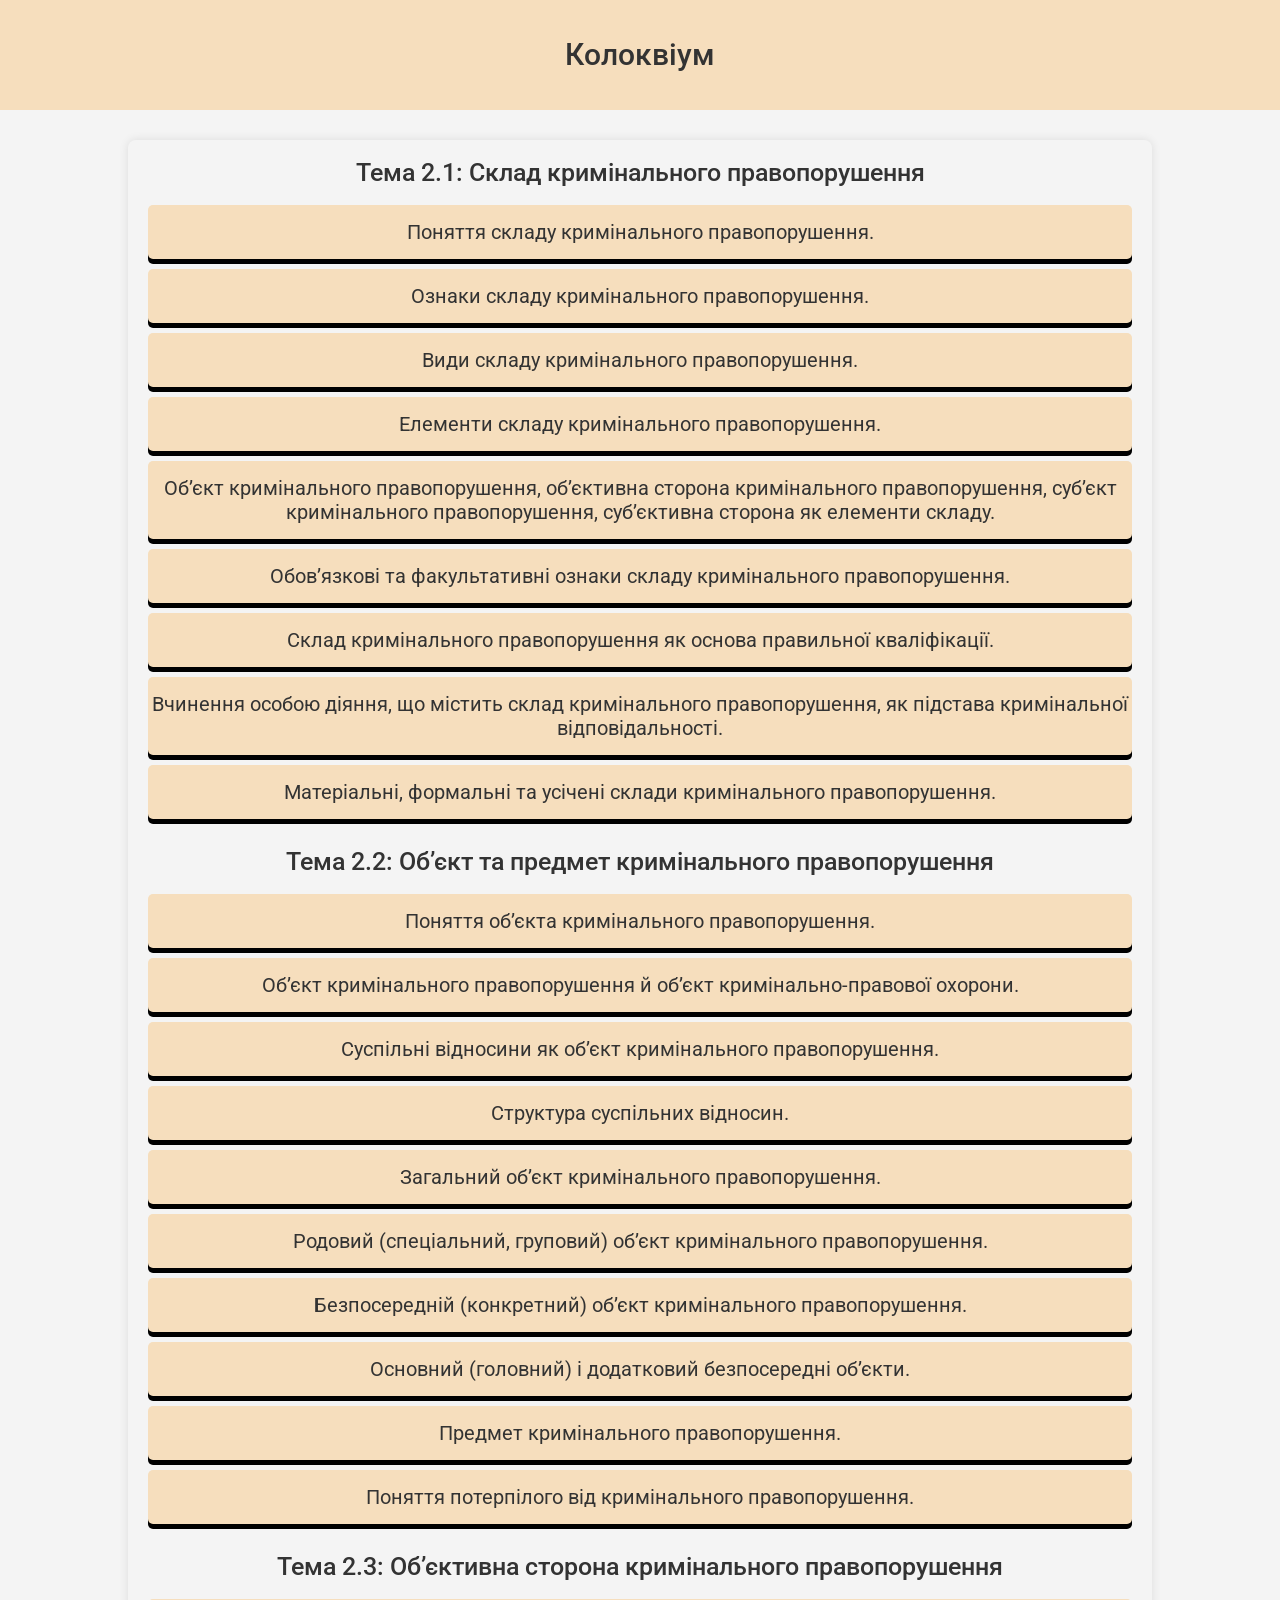
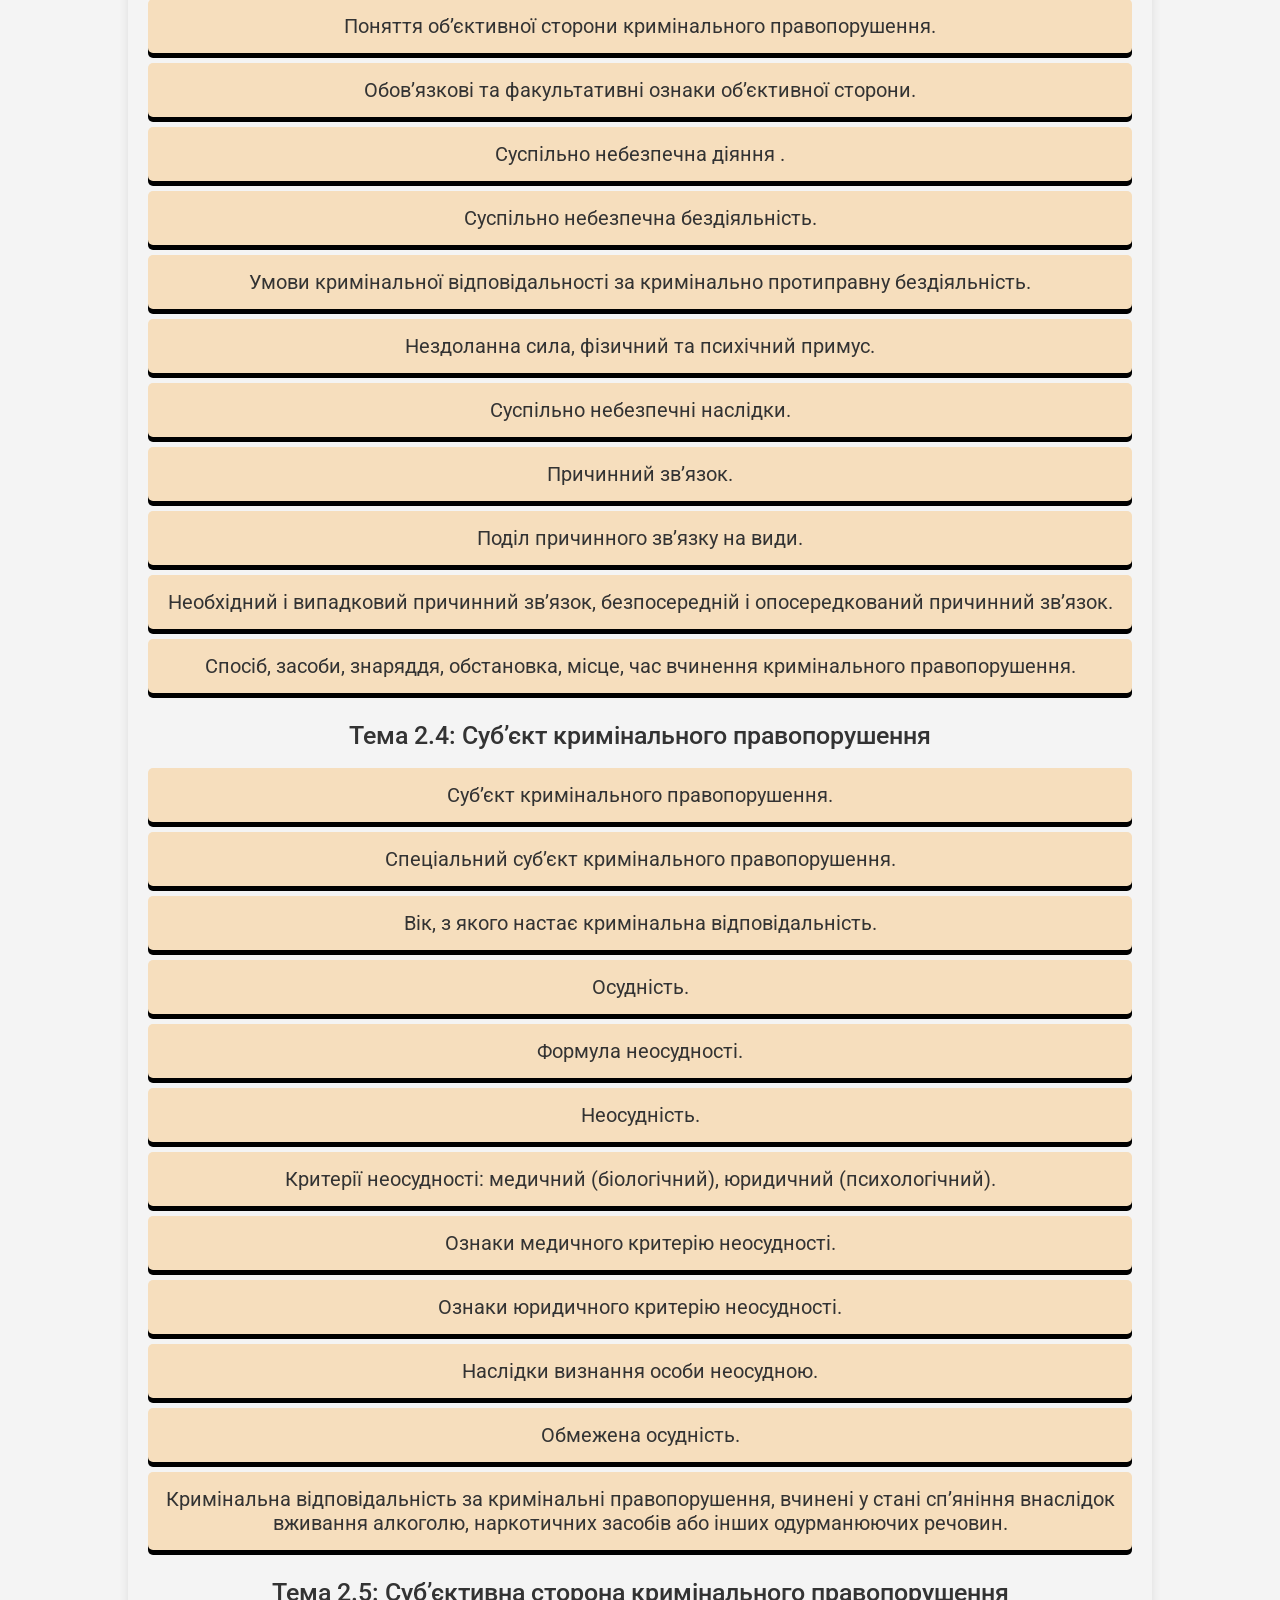
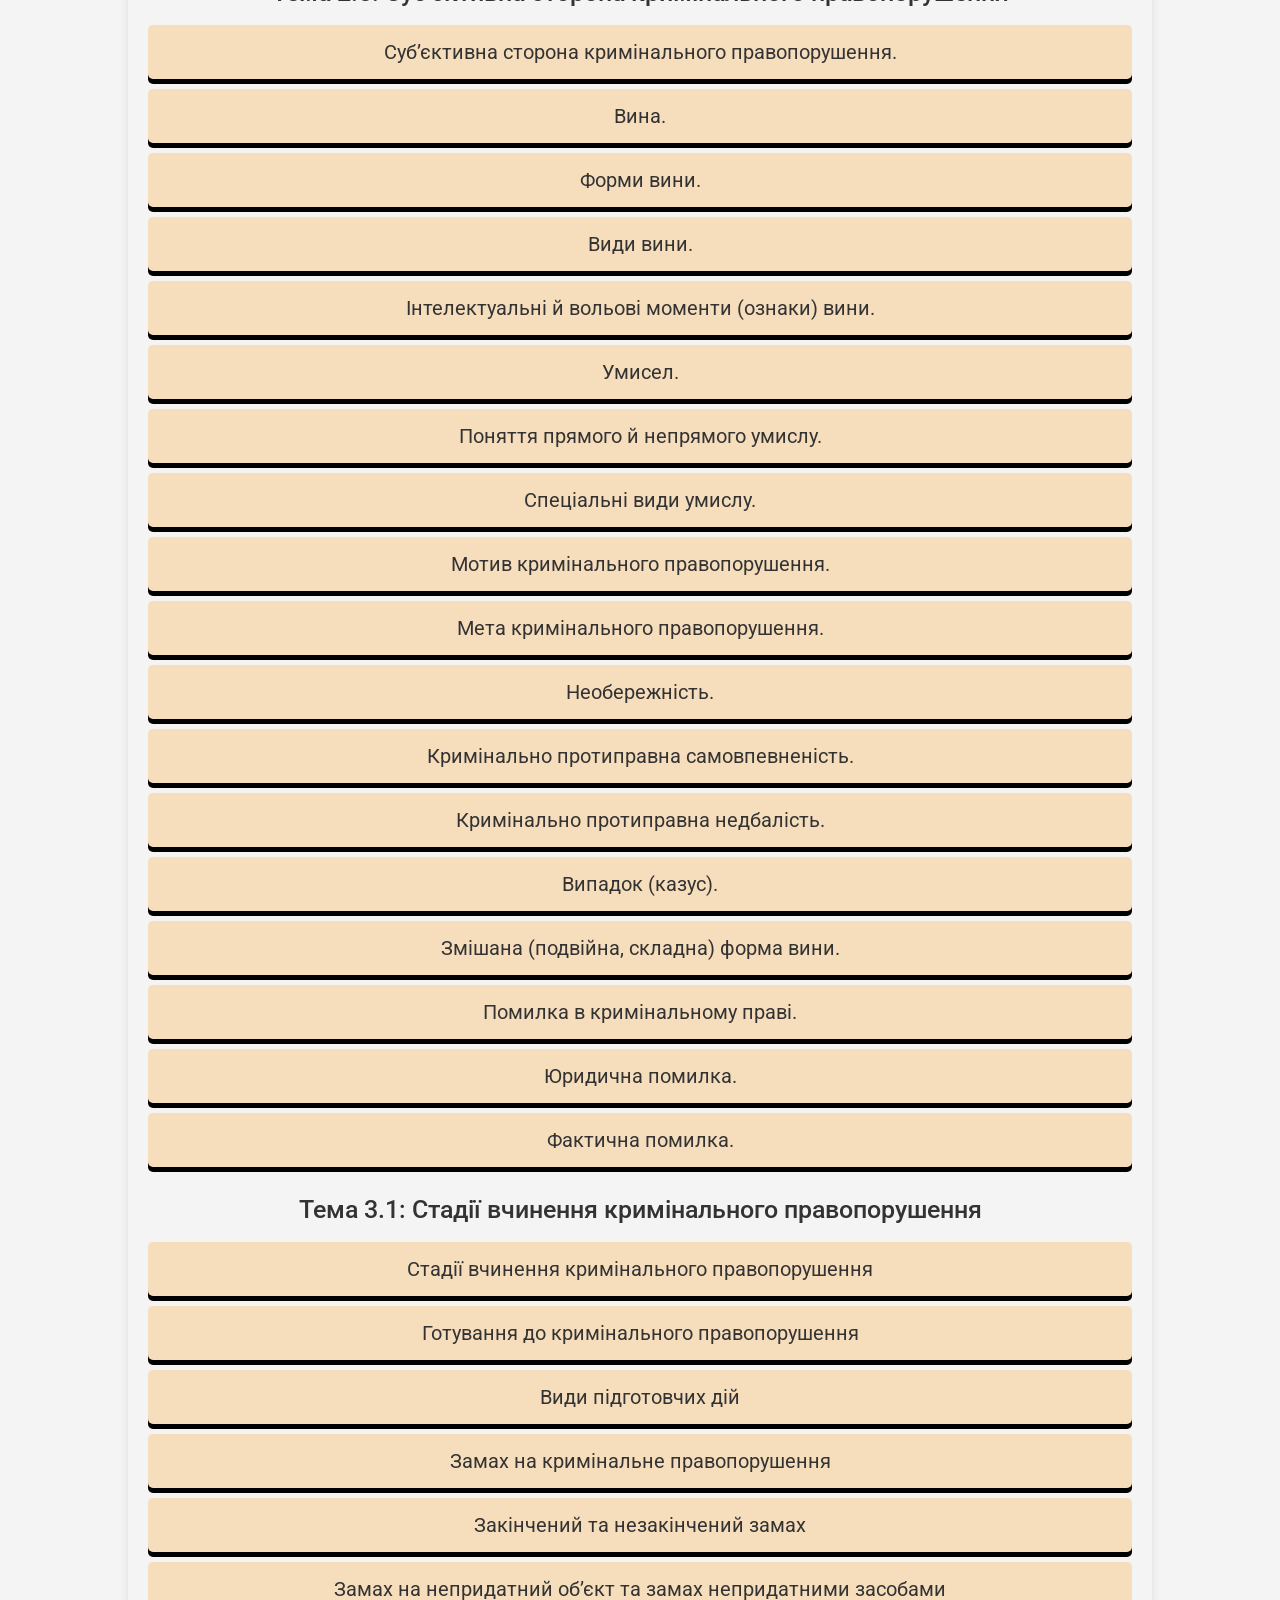
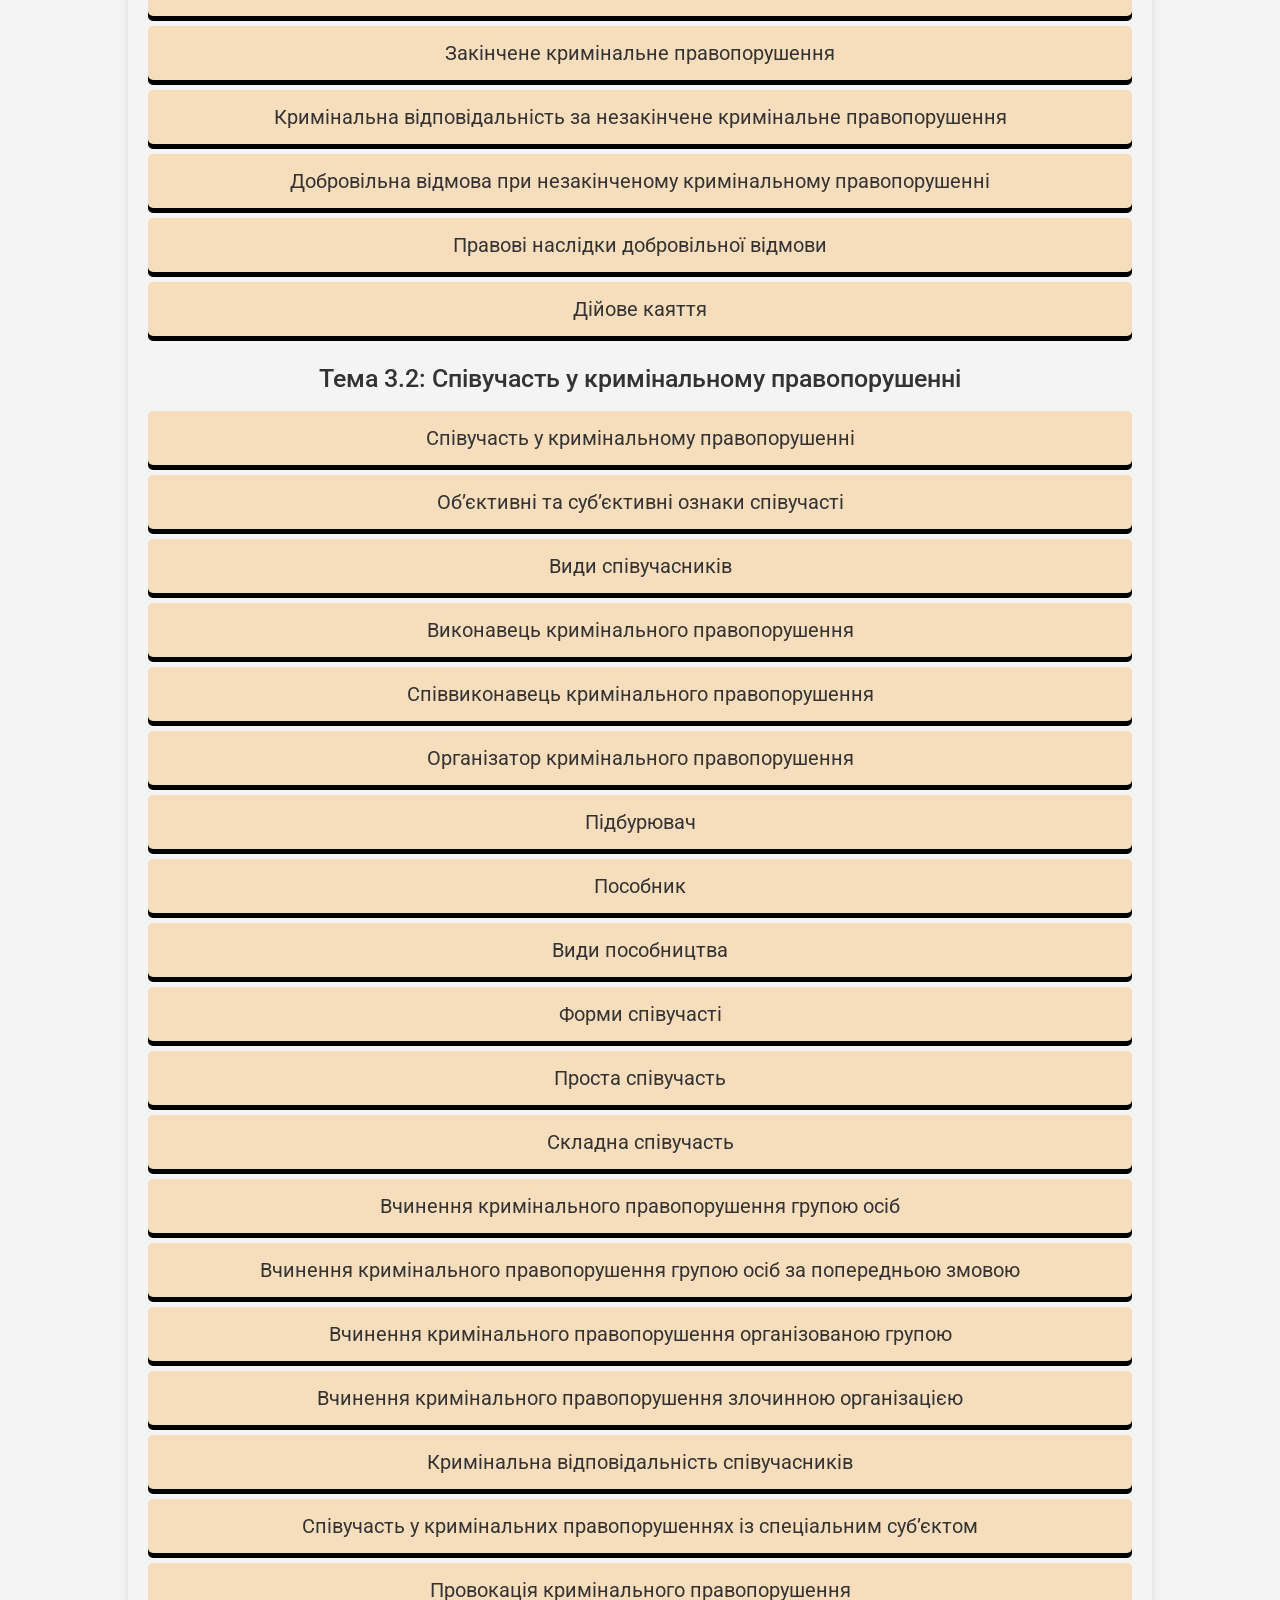
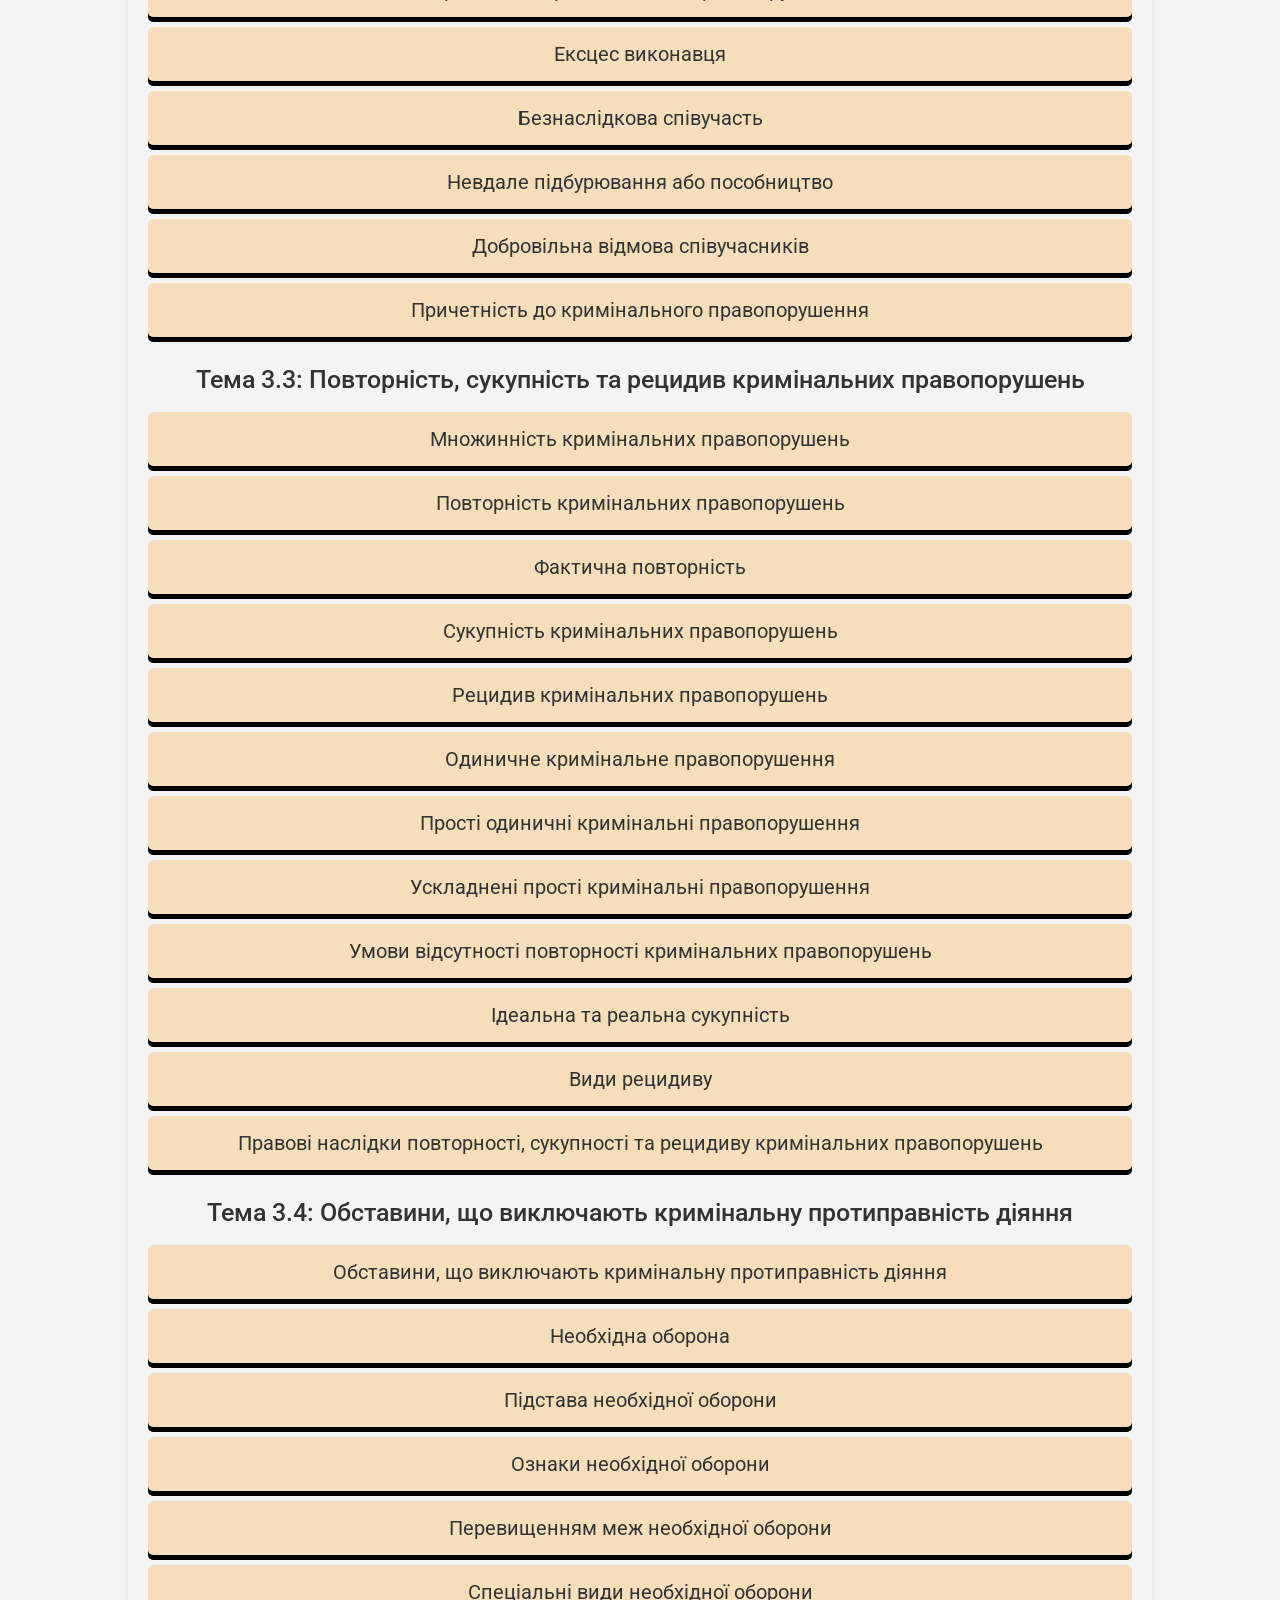
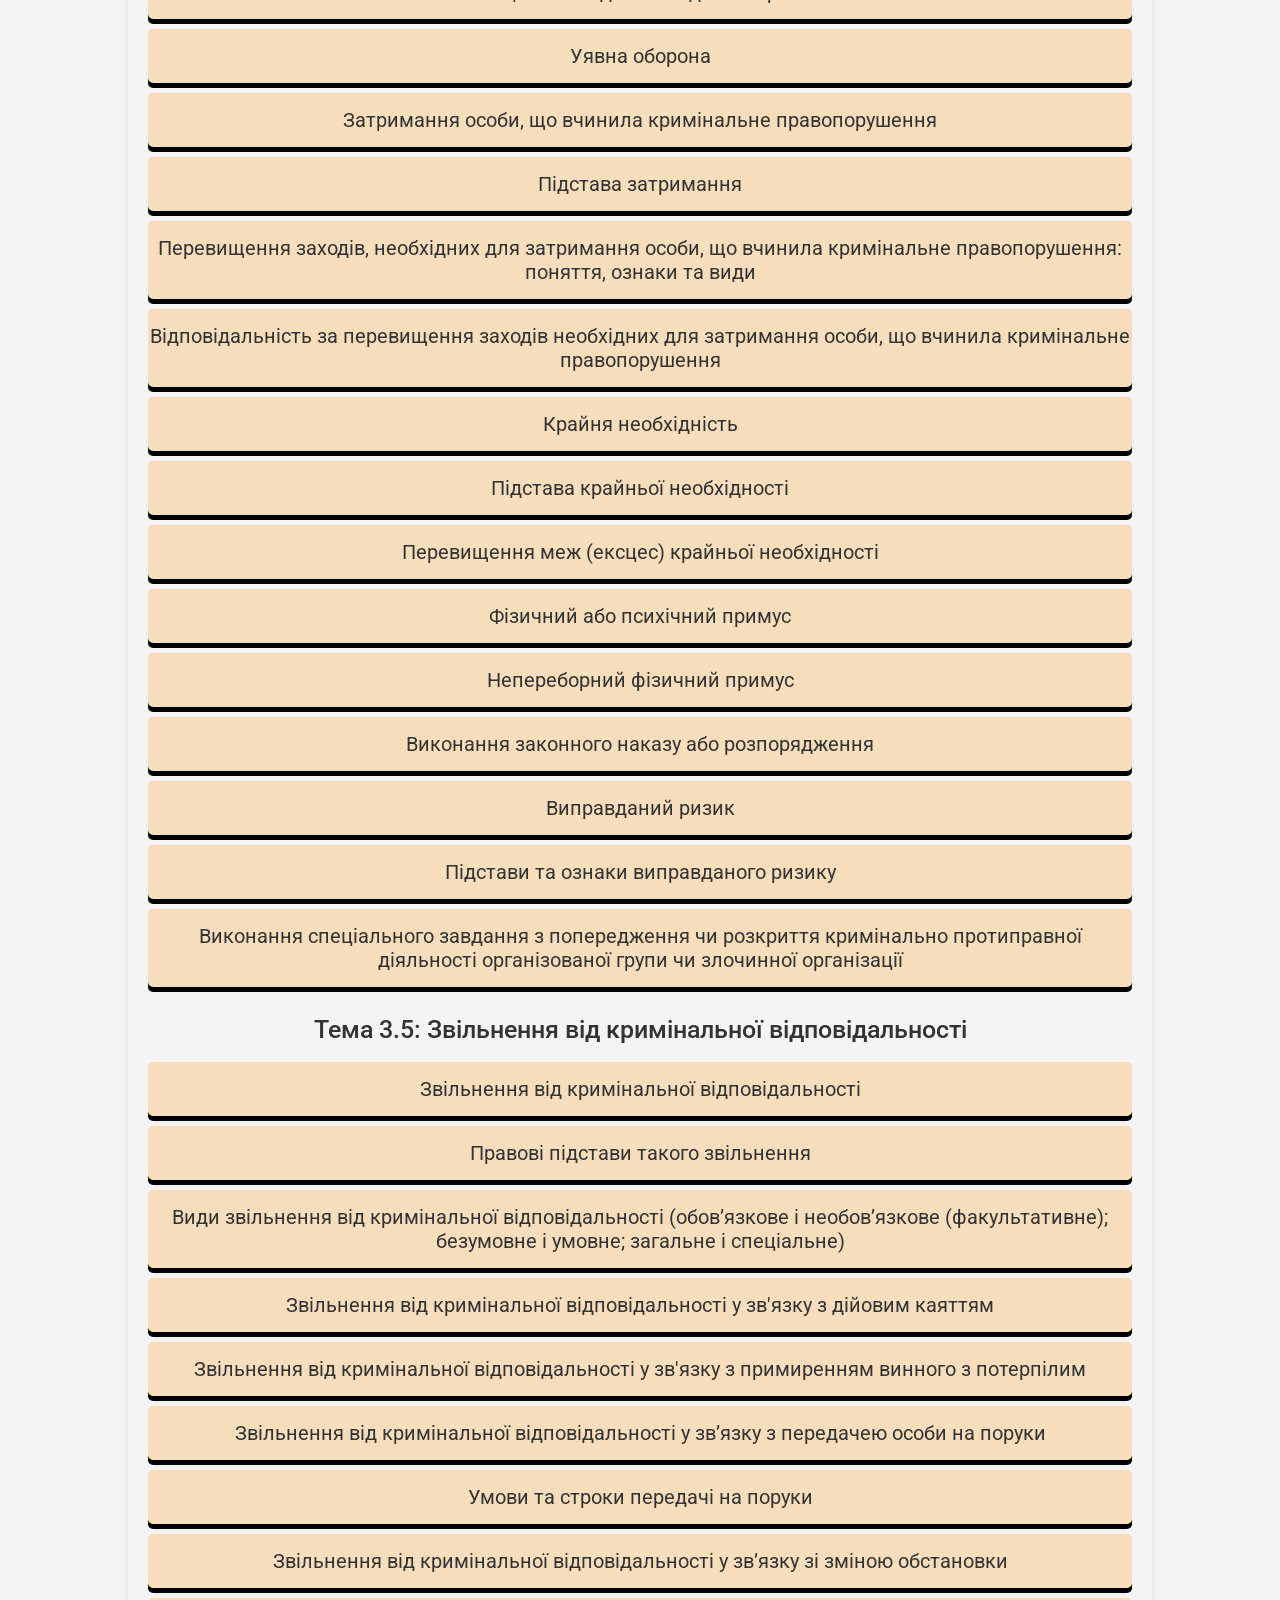
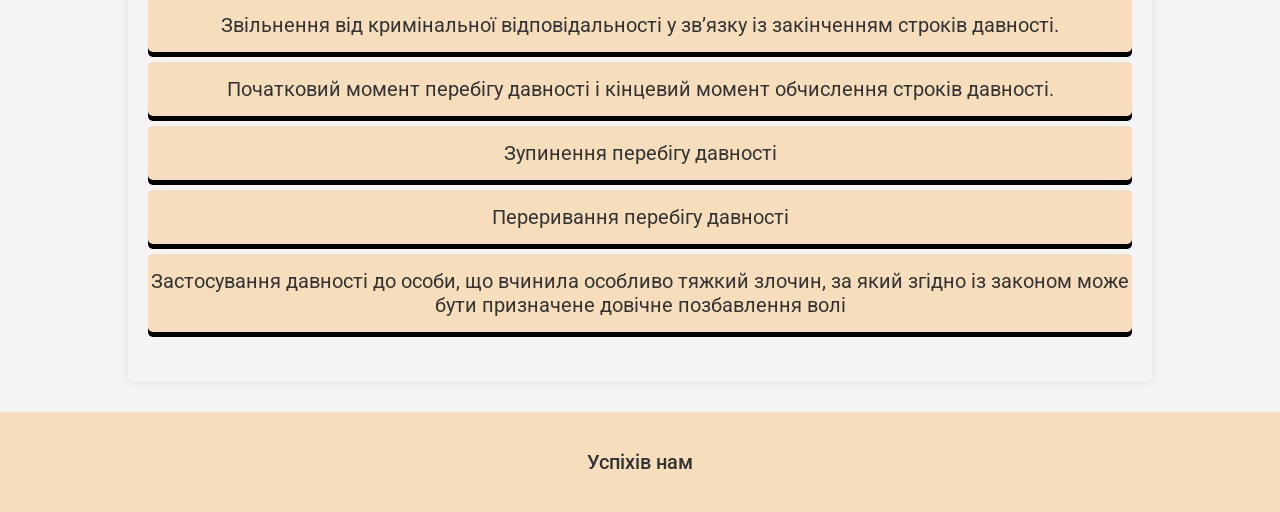
<file: index.html>
<!DOCTYPE html>
<html lang="uk">
  <head>
    <meta charset="UTF-8" />
    <meta name="viewport" content="width=device-width, initial-scale=1.0" />
    <link
      href="https://fonts.googleapis.com/css?family=Roboto:regular,500,600,700,800,900,italic,500italic&display=swap"
      rel="stylesheet" />
    <link rel="stylesheet" href="css/style.css" />
    <script src="js/script.js"></script>
    <title>Колоквіум</title>
  </head>
  <body>
    <header class="header">
      <h1>Колоквіум</h1>
    </header>
    <main class="main">
      <section class="first-topic-section">
        <h2 class="first-topic-title">
          Тема 2.1: Склад кримінального правопорушення
        </h2>
        <div class="question">
          <button data-target="answer1">
            Поняття складу кримінального правопорушення.
          </button>
          <div id="answer1" class="answer hidden">
            <p>
              <span>Склад кримінального правопорушення</span>
              – це сукупність встановлених в законі про кримінальну
              відповідальність (Кримінальному кодексі України) юридичних ознак
              (об’єктивних та суб’єктивних), що визначають вчинене суспільно
              небезпечне діяння як кримінальне правопорушення. Встановлення цих
              ознак є виключним правом законодавця (Верховної ради України) і
              тільки. Відповідно, такий стан речей є відтворенням принципу
              «немає кримінального правопорушення без вказівки на те в законі».
            </p>
          </div>
          <button data-target="answer2">
            Ознаки складу кримінального правопорушення.
          </button>
          <div id="answer2" class="answer hidden">
            <p>
              <span>Ознаки складу кримінального правопорушення</span>
              - це визначені кримінальним законом характеристики, що дозволяють
              встановити наявність або відсутність складу злочину в конкретному
              випадку.
            </p>
          </div>
          <button data-target="answer3">
            Види складу кримінального правопорушення.
          </button>
          <div id="answer3" class="answer hidden">
            <p>
              <span>Склади кримінальних правопорушень класифікуються:</span>
            </p>
            <p>
              <span>
                За ступенем суспільної небезпечності кримінального
                правопорушення.
              </span>
              Суспільна небезпечність кримінального правопорушення – це такий
              об’єктивно існуючий реальний стан, який обумовлений всією
              сукупністю його негативних властивостей та ознак і свідчать про
              реальну можливість заподіяння істотної шкоди охоронюваним законом
              про кримінальну відповідальність суспільним відносинам (цінностям,
              благам). За ступенем суспільної небезпечності кримінального
              правопорушення всі склади поділяються на:
              <span>1) основний склад кримінального правопорушення</span>
              – містить в собі обов’язкові ознаки кримінального правопорушення і
              не містить обтяжуючих (кваліфікуючих) або пом’якшуючих обставин
              (наприклад, ч. 1 ст. 115 КК (умисне вбивство), ч. 1 ст. 185 КК
              (крадіжка);
              <span>
                2) склад з кваліфікуючими (обтяжуючими) ознаками (обставинами)
              </span>
              – це склади кримінальних правопорушень, що обтяжують покарання і
              впливають на кваліфікацію (наприклад, ч. 2 ст. 115 КК (умисне
              вбивство при обтяжуючих обставинах), ч. 2 ст. 186 КК (грабіж,
              вчинений повторно);
              <span>
                3) склад з особливо обтяжуючими (кваліфікуючими) обставинами
              </span>
              – тобто з такими, які надають кримінальному правопорушенню
              особливу суспільну небезпечність (наприклад, чч. 3, 4, 5 ст. 185
              КК (крадіжка, поєднана з проникненням у житло, інше приміщення чи
              сховище або що завдала значної шкоди потерпілому, вчинена у
              великих розмірах, вчинена в особливо великих розмірах або
              організованою групою осіб), ч. 4 ст. 152 КК (зґвалтування, що
              спричинило особливо тяжкі наслідки, а також зґвалтування
              малолітньої чи малолітнього);
              <span>
                4) склад кримінального правопорушення з пом’якшуючими
                (привілейованими) обставинами
              </span>
              , який характеризується обставинами, які істотно знижують
              суспільну небезпечність даного виду кримінального правопорушення,
              зокрема: умисне вбивство, вчинене в стані сильного душевного
              хвилювання (ст. 116 КК), умисне вбивство матір’ю своєї
              новонародженої дитини (ст. 117 КК), умисне вбивство при
              перевищення меж необхідної оборони або у разі перевищення заходів,
              необхідних для затримання особи, яка вчинила кримінальне
              правопорушення (ст. 118 КК).
            </p>
            <p>
              <span>
                За характером структури складів кримінальних правопорушень,
                тобто залежно від способу описування кримінального
                правопорушення в законі про кримінальному відповідальність та за
                особливостями законодавчої конструкції.
              </span>
            </p>
            <p>
              <span>1) простий склад кримінального правопорушення</span>
              містить в собі ознаки одного суспільно небезпечного діяння, що
              посягає на один об’єкт, характеризується одним суспільно
              небезпечним наслідком та однією формою вини;
              <span>2) складний склад кримінального правопорушення</span>
              – законодавча конструкція ускладнена будь-якими обставинами.
              Здебільшого, ними слід вважати склади з двома об’єктами, з двома
              діями та з двома формами вини (наприклад, тяжке тілесне
              ушкодження, що спричинило смерть потерпілого (ч. 2 ст. 121 КК)).
              За особливостями законодавчої конструкції. Кримінальними
              правопорушеннями з формальним складом прийнято називати такі, які
              не включають в себе суспільно небезпечні наслідки, і тому
              кримінальне правопорушення вважається закінченим з моменту
              вчинення зазначених у законі дій (наприклад, незаконне позбавлення
              волі або викрадення людини (ч. 1 ст. 146 КК)), наруга над
              державними символами (ст. 338 КК). Кримінальними правопорушеннями
              з матеріальним складом прийнято вважати такі, при конструюванні
              яких у якості обов’язкових ознак об’єктивної сторони складу
              кримінального правопорушення вказуються суспільно небезпечні
              наслідки вчиненого кримінального правопорушення. У таких складах
              об’єктивна сторона складу отримує свій повний розвиток тільки за
              умови настання зазначених наслідків і тільки з цього моменту воно
              вважається закінченим. наприклад, вбивство, яке вважається
              закінченим лише з моменту настання смерті потерпілого (ст. 115
              КК). Кримінальними правопорушеннями з усіченим складом зазвичай
              визнають такі кримінальні правопорушення, в яких законодавець в
              наслідок підвищеної його суспільної небезпечності переносить
              момент його закінчення на стадію готування або на стадію замаху
              (наприклад: відповідальність за погрозу вбивством настає з моменту
              самої погрози, якщо були реальні підстави побоюватися здійснення
              цієї погрози (ст. 129 КК)); розбій вважається закінченим
              кримінальним правопорушенням з моменту нападу з метою заволодіння
              чужим майном… (ст. 187 КК); Також у кримінально-правовій
              літературі виділяють і формально- матеріальні та
              матеріально-усічені (альтернативні або змішані) склади
              кримінальних правопорушень, до яких відносять ті кримінальні
              правопорушення, момент закінчення яких пов’язаний як з часом
              вчинення діяння, так і з часом настання передбачених у відповідній
              нормі суспільно небезпечних наслідків (наприклад, зґвалтування, що
              спричинило тяжкінаслідки (ч. 5 ст. 152 КК), вбивство або замах на
              вбивство працівника правоохоронного органу… (ст. 348 КК)).
            </p>
          </div>
          <button data-target="answer4">
            Елементи складу кримінального правопорушення.
          </button>
          <div id="answer4" class="answer hidden">
            <p>
              <span>Елемент складу кримінального правопорушення</span>
              – це невід’ємна структурна складова цього утворення, підсистема
              взаємопов’язаних між собою ознак, що характеризують одну зі сторін
              кримінального правопорушення. Таких елементів всього чотири і
              розташовані вони наступним чином: об’єкт, об’єктивна сторона,
              суб’єкт та суб’єктивна сторона складу кримінального
              правопорушення.
            </p>
          </div>
          <button data-target="answer5">
            Об’єкт кримінального правопорушення, об’єктивна сторона
            кримінального правопорушення, суб’єкт кримінального правопорушення,
            суб’єктивна сторона як елементи складу.
          </button>
          <div id="answer5" class="answer hidden">
            <p>
              <span>
                Склад кримінального правопорушення – це сукупність передбачених
                законом ознак, що визначають конкретне суспільно небезпечне
                діяння як кримінальне правопорушення. Він містить чотири основні
                елементи:
              </span>
            </p>
            <p>
              Об’єкт – це те, на що посягає кримінальне правопорушення, тобто
              суспільні відносини, які охороняються кримінальним законом.
            </p>
            <p>
              Об’єктивна сторона – це зовнішній прояв кримінального
              правопорушення у навколишньому середовищі.
            </p>
            <p>
              Суб’єкт – це фізична особа, яка вчинила кримінальне правопорушення
              і може нести кримінальну відповідальність.
            </p>
            <p>
              Суб’єктивна сторона – це внутрішнє психічне ставлення особи до
              вчиненого нею діяння.
            </p>
            <p>
              <span>
                Таким чином, чотири елементи складу кримінального правопорушення
                – об’єкт, об’єктивна сторона, суб’єкт і суб’єктивна сторона – у
                сукупності дозволяють визначити правову кваліфікацію діяння.
                Якщо хоча б один з елементів відсутній, склад правопорушення не
                вважається повним.
              </span>
            </p>
          </div>
          <button data-target="answer6">
            Обов’язкові та факультативні ознаки складу кримінального
            правопорушення.
          </button>
          <div id="answer6" class="answer hidden">
            <p>
              <span>
                До обов’язкових ознак складу кримінального правопорушення
                відносяться:
              </span>
              а) суспільні відносини (цінності, блага), що охороняються законом
              про кримінальну відповідальність; б) суспільно небезпечне діяння
              (дія або бездіяльність); в) ознаки загального суб’єкта (фізична
              особа, осудність, вік, з якого може наставати кримінальна
              відповідальність); г) вина (умисел або необережність).
            </p>
            <p>
              Стаття 11. Поняття кримінального правопорушення 1. Кримінальним
              правопорушенням є передбачене цим Кодексом
              <span>
                суспільно небезпечне винне діяння (дія або бездіяльність),
                вчинене суб’єктом кримінального правопорушення.
              </span>
            </p>
            <p>
              <span>
                Факультативними (необов’язковими) ознаками є такі, що притаманні
                не усім, а тільки окремим складам кримінальних правопорушень,
                зокрема:
              </span>
              а) предмет кримінального правопорушення; б) суспільно небезпечні
              наслідки; причинний зв’язок між дією (бездіяльністю) і наслідками,
              що настали; місце, час, спосіб, обстановка, засоби чи знаряддя
              вчинення кримінального правопорушення; в) ознаки спеціального
              суб’єкта (вік, фах, службове становище, державно-правове становище
              тощо); г) мотив, мета та емоційний стан людини на момент вчинення
              кримінального правопорушення. Розподіл ознак на обов’язкові та
              факультативні має сенс тільки на рівні загального поняття про
              склад кримінального правопорушення, а для конкретного складу
              кримінального правопорушення (наприклад, державна зрада, крадіжка,
              хуліганство тощо) усі описані в КК України ознаки є важливими та
              обов’язковими. Окремі елементи та ознаки складу кримінального
              правопорушення отримали своє законодавче закріплення безпосередньо
              в КК України (зокрема, суб’єкт кримінального правопорушення – ст.
              18 КК, осудність – ст. 19 КК; вік, з якого може наставати
              кримінальна відповідальність, – ст. 22 КК) інші, такі, як об’єкт,
              об’єктивна сторона, предмет, спосіб, знаряддя, мотив,
              законодавчого визначення не мають і визначаються теорією
              кримінального права.
            </p>
          </div>
          <button data-target="answer7">
            Склад кримінального правопорушення як основа правильної
            кваліфікації.
          </button>
          <div id="answer7" class="answer hidden">
            <p>
              <span>
                Склад кримінального правопорушення є основою правильної
                кваліфікації
              </span>
              , оскільки саме він визначає, чи є певне діяння кримінальним
              правопорушенням та за якою статтею Кримінального кодексу його слід
              кваліфікувати. Він складається з чотирьох елементів: об’єкта,
              об’єктивної сторони, суб’єкта та суб’єктивної сторони. Об’єкт
              визначає, на які суспільні відносини посягає кримінальне
              правопорушення, а об’єктивна сторона показує, яким чином воно
              проявляється, включаючи діяння, наслідки та причинний зв’язок.
              Суб’єктом може бути фізична осудна особа, яка досягла
              встановленого віку кримінальної відповідальності, а у деяких
              випадках – спеціальний суб’єкт, наприклад службова особа.
              Суб’єктивна сторона відображає внутрішнє ставлення особи до
              вчиненого, що може виражатися у формі умислу або необережності, а
              також містити мотив і мету. Правильне встановлення всіх елементів
              складу дозволяє уникнути помилок у кваліфікації, розмежувати
              подібні кримінальні правопорушення між собою, відмежувати їх від
              адміністративних проступків або цивільних правопорушень, а також
              визначити кваліфікуючі та пом’якшуючі обставини. Якщо хоча б один
              з елементів складу відсутній, кримінальна відповідальність не може
              наставати. Таким чином, склад кримінального правопорушення є
              фундаментом для правильної правової оцінки діяння і визначення
              його юридичних наслідків.
            </p>
          </div>
          <button data-target="answer8">
            Вчинення особою діяння, що містить склад кримінального
            правопорушення, як підстава кримінальної відповідальності.
          </button>
          <div id="answer8" class="answer hidden">
            <p>
              <span>
                Відповідно до Кримінального кодексу України, підставою
                кримінальної відповідальності є вчинення особою суспільно
                небезпечного діяння, що містить склад кримінального
                правопорушення, передбаченого цим Кодексом (ч.1 ст. 2 КК
                України).
              </span>
            </p>
          </div>
          <button data-target="answer9">
            Матеріальні, формальні та усічені склади кримінального
            правопорушення.
          </button>
          <div id="answer9" class="answer hidden">
            <p>
              <span>З формальним складом</span>
              прийнято називати такі, які не включають в себе суспільно
              небезпечні наслідки, і тому кримінальне правопорушення вважається
              закінченим з моменту вчинення зазначених у законі дій (наприклад,
              незаконне позбавлення волі або викрадення людини (ч. 1 ст. 146
              КК), наруга над державними символами (ст. 338 КК).
            </p>
            <p>
              <span>З матеріальним складом</span>
              прийнято вважати такі, при конструюванні яких у якості
              обов’язкових ознак об’єктивної сторони складу кримінального
              правопорушення вказуються суспільно небезпечні наслідки вчиненого
              кримінального правопорушення. У таких складах об’єктивна сторона
              складу отримує свій повний розвиток тільки за умови настання
              зазначених наслідків і тільки з цього моменту воно вважається
              закінченим. У кримінальних правопорушеннях з матеріальним складом
              потрібно обов’язково встановлювати причинний зв’язок між самим
              діянням і суспільно небезпечними наслідками, які настали
              (наприклад, вбивство, яке вважається закінченим лише з моменту
              настання смерті потерпілого (ст. 115 КК). Сам по собі факт
              пострілу в жертву з метою її вбивства не утворює складу
              закінченого кримінального правопорушення, бо не настав
              передбачений КК України наслідок – смерть іншої людини. Такі дії
              повинні кваліфікуватися лише як замах на вбивство (ч. 2 або 3 ст.
              15 та відповідна частина ст. 115 КК).
            </p>
            <p>
              <span>З усіченим складом</span>
              зазвичай визнають такі кримінальні правопорушення, в яких
              законодавець в наслідок підвищеної його суспільної небезпечності
              переносить момент його закінчення на стадію готування або на
              стадію замаху (наприклад: відповідальність за погрозу вбивством
              настає з моменту самої погрози, якщо були реальні підстави
              побоюватися здійснення цієї погрози (ст. 129 КК); розбій
              вважається закінченим кримінальним правопорушенням з моменту
              нападу з метою заволодіння чужим майном… (ст. 187 КК); бандитизм
              вважається закінченим з моменту самого факту організації озброєної
              банди з метою нападу… (ст. 257 КК).
            </p>
            <p>
              <span>
                Також у кримінально-правовій літературі виділяють і формально-
                матеріальні та матеріально-усічені (альтернативні або змішані)
                склади кримінальних правопорушень, до яких відносять ті
                кримінальні правопорушення, момент закінчення яких пов’язаний як
                з часом вчинення діяння, так і з часом настання передбачених у
                відповідній нормі суспільно небезпечних наслідків (наприклад,
                зґвалтування, що спричинило тяжкі наслідки (ч. 5 ст. 152 КК),
                вбивство або замах на вбивство працівника правоохоронного
                органу… (ст. 348 КК).
              </span>
            </p>
          </div>
        </div>
      </section>
      <section class="second-topic-section">
        <h2>Тема 2.2: Об’єкт та предмет кримінального правопорушення</h2>
        <div class="question">
          <button data-target="answer10">
            Поняття об’єкта кримінального правопорушення.
          </button>
          <div id="answer10" class="answer hidden">
            <p>
              <span>Об’єкт кримінального правопорушення</span>
              – це те, на що спрямоване посягання і чому завдається шкода або
              створюється загроза заподіяння шкоди внаслідок вчинення
              кримінального правопорушення. Традиційно об’єктом кримінального
              правопорушення визнають суспільні відносини, охоронювані
              кримінальним законом, оскільки саме вони зазнають негативного
              впливу.
            </p>
          </div>
          <button data-target="answer11">
            Об’єкт кримінального правопорушення й об’єкт кримінально-правової
            охорони.
          </button>
          <div id="answer11" class="answer hidden">
            <p>
              <span>Об’єкт кримінального правопорушення</span>
              – це суспільні відносини, на які посягає кримінальне
              правопорушення і яким завдається або може бути завдана шкода. Він
              визначає соціальну сутність діяння та його суспільну небезпеку.
            </p>
            <p>
              <span>Об’єкт кримінально-правової охорони</span>
              – це суспільні відносини, права, свободи людини і громадянина,
              власність, громадський порядок та інші блага, які кримінальне
              право покликане захищати від кримінальних правопорушень.
            </p>
            <p>
              <span>
                Різниця між об’єктом кримінального правопорушення та об’єктом
                кримінально-правової охорони полягає в тому, що:
              </span>
              <span>Об’єкт кримінального правопорушення</span>
              – це ті конкретні суспільні відносини, на які вже посягнуло певне
              кримінальне правопорушення та яким завдано або може бути завдано
              шкоди. Тобто це сфера, що постраждала внаслідок діяння.
              <span>Об’єкт кримінально-правової охорони</span>
              - це всі суспільні відносини та блага, які кримінальне
              законодавство захищає від можливих кримінальних правопорушень.
              Тобто це ширша категорія, яка охоплює все те, що захищається
              кримінальним правом, незалежно від того, чи було вчинене
              правопорушення.
            </p>
            <p>
              <span>
                Таким чином, об’єкт кримінально-правової охорони є потенційним,
                загальним поняттям, а об’єкт кримінального правопорушення –
                конкретним, визначеним у випадку вчиненого правопорушення.
              </span>
            </p>
          </div>
          <button data-target="answer12">
            Суспільні відносини як об’єкт кримінального правопорушення.
          </button>
          <div id="answer12" class="answer hidden">
            <p>
              <span>
                Суспільні відносини є об’єктом кримінального правопорушення
              </span>
              , оскільки саме на них посягає протиправне діяння, завдаючи шкоди
              їх стабільності та нормальному функціонуванню. Вони мають
              об’єктивний характер, існують незалежно від кримінального закону
              та є первинними щодо нього. Суспільні відносини змінюються
              відповідно до розвитку суспільства, що зумовлює зміну переліку та
              змісту об’єктів кримінального правопорушення. Право є ключовим
              механізмом їх охорони та регулювання.
            </p>
            <p>
              <span>
                Суспільні відносини визнаються об’єктом кримінального
                правопорушення, що закріплено у положеннях Кримінального кодексу
                України (ст. 1, 11, 111, 377 КК України). Відповідно до ст. 11
                КК, кримінальне правопорушення є суспільно небезпечним діянням,
                що посягає саме на суспільні відносини, які охороняються
                законом.
              </span>
            </p>
          </div>
          <button data-target="answer13">Структура суспільних відносин.</button>
          <div id="answer13" class="answer hidden">
            <p>
              <span>
                В теорії кримінального права виділяють такі структурні елементи
                суспільних відносин:
              </span>
            </p>
            <p>
              <span>Суб’єкти (носії) відносин.</span>
              Суб’єктами суспільних відносин може виступати сама держава,
              різного роду об’єднання громадян, юридичні та фізичні особи.
              Безсуб’єктних відносин у реальній дійсності не може бути. Якщо
              відсутні учасники відносин, то не існує і самих відносин, які
              завжди становлять певний соціальний зв’язок між самими учасниками.
              Чітке встановлення суб’єктів суспільних відносин дає можливість
              визначити конкретні суспільні відносини, які виступають об’єктом
              того чи іншого кримінально-караного посягання.
            </p>
            <p>
              <span>Предмет, з приводу якого існують відносини.</span>
              Предметом суспільних відносин, які виступають об’єктом
              кримінального правопорушення, В.Я. Тацієм справедливо визнається
              все те, з приводу чого або у зв’язку з чим існують самі ці
              відносини. Предметом суспільних відносин1 можуть виступати ті чи
              інші явища зовнішнього світу – різного роду фізичні тіла, речі,
              природні об’єкти, товари, предмети, що мають відповідну цінність а
              також сама людина. Всі суспільні відносини, що є об’єктом
              кримінального правопорушення, залежно від їх предмета поділяються
              на дві групи – матеріальні та нематеріальні.
            </p>
            <p>
              <span>
                Соціальний зв’язок (суспільно значуща діяльність) як зміст
                відносин.
              </span>
              Соціальний зв’язок – це відповідний зв’язок та взаємодія суб’єктів
              суспільних відносин. Соціальний зв’язок завжди перебуває в
              нерозривному зв’язку з іншими структурними елементами суспільних
              відносин, оскільки він є певною формою їх взаємодії і
              взаємозв’язку. Він також знаходиться у тісному зв’язку з предметом
              суспільних відносин, оскільки завжди є тим, з приводу чого або у
              зв’язку з чим виникають і функціонують самі суспільні відносини.
              Соціальний зв’язок завжди має об’єктивний характер і існує у
              реальній дійсності. Ззовні він знаходить прояв у різних формах
              нормальної людської діяльності: забезпечення безпеки руху та
              експлуатації транспорту, раціонального використання природних
              ресурсів, нормального функціонування органів державної влади тощо.
            </p>
          </div>
          <button data-target="answer14">
            Загальний об’єкт кримінального правопорушення.
          </button>
          <div id="answer14" class="answer hidden">
            <p>
              <span>Загальним об’єктом</span>
              кримінального правопорушення вважається сукупність всіх суспільних
              відносин, які прийняті під охорону чинного закону про кримінальну
              відповідальність. Загальний об’єкт включає в себе всі відносини,
              що забезпечують охорону життя та здоров’я особи, власності,
              системи господарювання, громадської безпеки, миру та ін. Кожне
              кримінально-каране діяння, посягаючи на ті або інші конкретні
              відносини, в кінцевому рахунку посягає в цілому на всю систему
              охоронюваних кримінальним законом суспільних відносин, тобто і на
              загальний об’єкт кримінального правопорушення.
            </p>
          </div>
          <button data-target="answer15">
            Родовий (спеціальний, груповий) об’єкт кримінального правопорушення.
          </button>
          <div id="answer15" class="answer hidden">
            <p>
              <span>Родовим об’єктом</span>
              кримінального правопорушення визнають окрему групу однорідних чи
              тотожних суспільних відносин, які охороняються єдиним комплексом
              взаємопов’язаних кримінально-правових норм. Родовий об’єкт утворює
              певну сферу суспільних відносин з власно притаманними їй спільними
              рисами, на які посягає група кримінальних правопорушень. Ці
              суспільні відносини характеризуються однорідністю та
              взаємозалежністю. Саме родовий об’єкт покладений в основу
              систематизації сучасного українського кримінального законодавства,
              де за ознаками однорідності охоронюваних суспільних відносин
              законодавець відокремлює розділи Особливої частини КК. Наприклад,
              в розділі VI Особливої частини КК України „ Кримінальні
              правопорушення проти власності” містяться такі норми, які
              встановлюють відповідальність за кримінально-карані посягання на
              суспільні відносини, які забезпечують недоторканість власності
              (крадіжка, грабіж, розбій, вимагання, шахрайства і т.д.).
            </p>
          </div>
          <button data-target="answer16">
            Безпосередній (конкретний) об’єкт кримінального правопорушення.
          </button>
          <div id="answer16" class="answer hidden">
            <p>
              <span>Безпосереднім об’єктом кримінальних правопорушень</span>
              вважаються конкретні суспільні відносини, які поставлені
              законодавцем під охорону певною кримінально-правовою нормою і яким
              завдається шкода від кримінально-протиправних посягань. Так,
              безпосереднім об’єктом вбивства є суспільні відносини, що
              забезпечують життя окремої людини, хуліганства – суспільні
              відносини, що забезпечують належний стан громадського порядку і
              т.д. Безпосередній об’єкт є обов’язковою ознакою будь-якого складу
              кримінального правопорушення, і саме на нього здійснюється
              кримінально- протиправне посягання. Безпосередній об’єкт є
              частиною видового, родового і загального об’єкта. До
              безпосереднього об’єкта кримінального правопорушення законодавець
              відносить лише ті суспільні відносини проти яких воно
              безпосередньо спрямоване. Суспільні відносини, що складають
              безпосередній об’єкт кримінального правопорушення, найбільш повно
              і точно висловлює природу кримінально-караного посягання, його
              специфічні ознаки, саме він має вирішальне значення для правильної
              кваліфікації кримінального правопорушення.
            </p>
          </div>
          <button data-target="answer17">
            Основний (головний) і додатковий безпосередні об’єкти.
          </button>
          <div id="answer17" class="answer hidden">
            <p>
              <span>
                Основним безпосереднім об’єктом кримінального правопорушення
              </span>
              визнаються такі суспільні відносини, порушення яких становить
              соціальну сутність конкретного кримінально-протиправного посягання
              та з метою охорони яких законодавцем встановлено кримінально-
              правову норму, що передбачає відповідальність за її порушення.
              Безпосередній об’єкт має вирішальне значення для вирішення
              характеру суспільної небезпечності кримінального правопорушення;
              тяжкості наслідків, що настали або могли настати; визначає місце
              кримінально кримінально- правової норми в системі Особливої
              частини КК України. Здійснюючи посягання на основний безпосередній
              об’єкт, винна особа тим самим автоматично завдає шкоду суспільним
              відносинам, які складають видовий та родовий об’єкти такого
              кримінального правопорушення. Так, розбій – це напад з метою
              заволодіння чужим майном, поєднаний із насильством, небезпечним
              для життя чи здоров’я особи, яка зазнала нападу, або з погрозою
              застосування такого насильства (ст.187 КК). Розбій завдає шкоди
              відносинам власності, життю та здоров’ю особи. Основним
              безпосереднім об’єктом цього кримінального правопорушення є
              відносини власності, тому він і міститься у розділі VI „
              Кримінальні правопорушення проти власності”, а обов’язковим
              додатковим об’єктом виступають суспільні відносини, що
              забезпечують життя та здоров’я потерпілих.
            </p>
            <p>
              <span>
                Основний безпосередній об’єкт – це головне суспільне відношення,
                на яке посягає злочин.
              </span>
            </p>
          </div>
          <button data-target="answer18">
            Предмет кримінального правопорушення.
          </button>
          <div id="answer18" class="answer hidden">
            <p>
              <span>Предметом</span>
              кримінального правопорушення вважаються будь-які речі та тіла
              матеріального світу, а також інтелектуальні і матеріальні
              цінності, впливаючи на які, винна особа завдає шкоди охоронюваним
              законом суспільним відносинам.
            </p>
          </div>
          <button data-target="answer19">
            Поняття потерпілого від кримінального правопорушення.
          </button>
          <div id="answer19" class="answer hidden">
            <p>
              <span>Потерпілим у кримінальному провадженні</span>
              може бути фізична особа, якій кримінальним правопорушенням завдано
              моральної, фізичної або майнової шкоди, юридична особа, якій
              кримінальним правопорушенням завдано майнової шкоди, а також
              адміністратор за випуском облігацій, який відповідно до положень
              Закону України "Про ринки капіталу та організовані товарні ринки"
              діє в інтересах власників облігацій, яким кримінальним
              правопорушенням завдано майнової шкоди.
            </p>
            <p><span>Згідно ч.1 ст.55 КПК</span></p>
          </div>
        </div>
      </section>
      <section class="third-topic-section">
        <h2 class="third-topic-title">
          Тема 2.3: Об’єктивна сторона кримінального правопорушення
        </h2>
        <div class="question">
          <button data-target="answer20">
            Поняття об’єктивної сторони кримінального правопорушення.
          </button>
          <div id="answer20" class="answer hidden">
            <p>
              <span>Об’єктивна сторона кримінального правопорушення</span>
              - це зовнішній акт суспільно небезпечного діяння, тобто акт
              поведінки, що здійснюється і виражається в заподіянні шкоди
              зазначеному об’єкту (інтересам) або в створенні погрози заподіяння
              йому шкоди.
            </p>
          </div>
          <button data-target="answer21">
            Обов’язкові та факультативні ознаки об’єктивної сторони.
          </button>
          <div id="answer21" class="answer hidden">
            <p>
              <span>
                До обов’язкових елементів об’єктивної сторони кримінального
                правопорушення
              </span>
              належать ті обставини, що включаються законодавцем у склади
              кримінальних правопорушень. Обов’язкові ознаки об’єктивної сторони
              є ознаками складу кримінального правопорушення, тому вони завжди
              враховуються при кримінально-правовій кваліфікації;
            </p>
            <p>
              <span>До факультативних належать</span>
              ті елементи, що включаються законодавцем у склади лише окремих
              кримінальних правопорушень. Факультативні - враховуються при
              кваліфікації кримінального правопорушення лише в тих випадках,
              коли вони прямо зазначені в диспозиції кримінального закону; в
              окремих випадках факультативні ознаки об’єктивної сторони
              впливають на кримінально-правову кваліфікацію суспільно
              небезпечного діяння і враховуються при призначенні покарання.
            </p>
          </div>
          <button data-target="answer22">Суспільно небезпечна діяння .</button>
          <div id="answer22" class="answer hidden">
            <p>
              <span>Суспільно небезпечне діяння</span>
              — юридично значиме діяння, яке контролюється свідомістю людини
              (вольове діяння) і яке заборонене законом.
            </p>
          </div>
          <button data-target="answer23">
            Суспільно небезпечна бездіяльність.
          </button>
          <div id="answer23" class="answer hidden">
            <p>
              <span>Протиправна бездіяльність</span>
              – це пасивна поведінка, яка полягає у невиконанні або неналежному
              виконанні обов’язку діяти, покладеного на відповідну особу
              законодавством, трудовими (службовими) обов’язками, обумовленого
              її попередньою поведінкою або загально визнаними морально етичними
              правилами.
            </p>
          </div>
          <button data-target="answer24">
            Умови кримінальної відповідальності за кримінально протиправну
            бездіяльність.
          </button>
          <div id="answer24" class="answer hidden">
            <p>
              <span>Умови кримінальної відповідальності за бездіяльність:</span>
            </p>
            <p>
              <span>Обов’язок діяти</span>
              - Відповідальність за бездіяльність можлива лише в тому випадку,
              якщо особа була зобов’язана діяти відповідно до закону або
              службових обов’язків.
            </p>
            <p>
              <span>Реальна можливість діяти</span>
              - Особа повинна мати реальну можливість виконати свої обов’язки.
              Якщо дія неможлива через об’єктивні обставини (наприклад, фізичну
              неспроможність), кримінальна відповідальність не настає.
            </p>
            <p>
              Бездіяльність повинна спричинити певні кримінально-правові
              наслідки, наприклад смерть або шкоду здоров’ю людини. Якщо особа
              зобов’язана була діяти, але не зробила цього, і це призвело до
              тяжких наслідків, вона може бути притягнута до кримінальної
              відповідальності. Між бездіяльністю особи та шкідливими наслідками
              має існувати прямий причинно-наслідковий зв’язок. (Наприклад,
              лікар не надав допомогу пацієнту, що спричинило його смерть.)
            </p>
          </div>
          <button data-target="answer25">
            Нездоланна сила, фізичний та психічний примус.
          </button>
          <div id="answer25" class="answer hidden">
            <p>
              <span>Непереборна сила</span>
              -це надзвичайна і нездоланна в певних умовах обставина. Джерелом
              непереборної сили можуть бути явища природи, механізми, хвороба
              тощо. У діянні, вчиненому під впливом непереборної сили, відсутня
              воля особи, відсутнє саме протиправне діяння.
            </p>
            <p>
              <span>Непереборний фізичний примус</span>
              - це такий протиправний фізичний вплив однієї людини на іншу, що
              цілком пригнічує волю особи, яка зазнала насильства, внаслідок
              чого вона була позбавлена можливості вибрати бажаний варіант
              поведінки і, в результаті чого, вчинила такі рухи, якими була
              заподіяна шкода іншій особі або не вчинила тих дій, які вона мала
              була зробити в даній ситуації.
            </p>
            <p>
              <span>Психічний примус</span>
              - це вимога вчинити певні дії або, навпаки, не вчинити тих або
              інших дій, які у даній ситуації повинні бути вчинені, під загрозою
              застосування фізичного насильства, заподіяння матеріальної чи
              моральної шкоди.
            </p>
          </div>
          <button data-target="answer26">Суспільно небезпечні наслідки.</button>
          <div id="answer26" class="answer hidden">
            <p>
              <span>Суспільно небезпечні наслідки</span>
              - це передбачені кримінально-правовою нормою матеріальна чи
              нематеріальна шкода, заподіяна злочинною дією чи бездіяльністю
              суб'єкту посягання. 2. це реальні шкідливі зміни, які відбуваються
              в об’єкті, що охороняються кримінальним законом, внаслідок
              протиправного діяння.
            </p>
          </div>
          <button data-target="answer27">Причинний зв’язок.</button>
          <div id="answer27" class="answer hidden">
            <p>
              <span>Причинний зв’язок</span>
              - це об’єктивно існуючий зв’язок між суспільно небезпечним діянням
              і суспільно небезпечним наслідком, коли наслідки виникають у
              результаті вчинення діяння. При цьому діяння у часі повинне
              обов’язково передувати наслідку, викликати його, а наслідок – бути
              закономірним результатом цього діяння.
            </p>
          </div>
          <button data-target="answer28">
            Поділ причинного зв’язку на види.
          </button>
          <div id="answer28" class="answer hidden">
            <p>
              <span>
                У теорії кримінального права пропонується декілька видів
                необхідних причинних зв’язків, що мають кримінально-правове
                значення:
              </span>
            </p>
            <p>
              1) причинний зв’язок при безпосередньому заподіянні. Такий зв’язок
              іноді називають безпосереднім або прямим причинним зв’язком
              (наприклад, він має місце при нанесенні ножем удару, чим
              спричинено тяжке тілесне ушкодження; постріл з пістолета, яким
              спричинена смерть);
            </p>
            <p>
              2) опосередкований причинний зв’язок, коли суб’єкт для заподіяння
              суспільно небезпечних наслідків застосовує різні засоби,
              механізми, пристосування чи використовує поведінку інших осіб або
              тварин. Це, наприклад, має місце при направленні собак, внаслідок
              нападу яких заподіюються тілесні ушкодження, або підмові до
              вчинення кримінального правопорушення неосудних осіб чи осіб, які
              не досягли віку кримінальної відповідальності;
            </p>
            <p>
              3) причинний зв’язок при співучасті у вчиненні кримінального
              правопорушення, коли дії співучасників перебувають у причинному
              зв’язку зі кримінальним правопорушенням, що вчинений виконавцем;
            </p>
            <p>
              4) причинний зв’язок за наявності особливих умов у потерпілого
              (коли винний штовхає потерпілого, який внаслідок перебування у
              стані сп’яніння падає і одержує тілесні ушкодження).
            </p>
          </div>
          <button data-target="answer29">
            Необхідний і випадковий причинний зв’язок, безпосередній і
            опосередкований причинний зв’язок.
          </button>
          <div id="answer29" class="answer hidden">
            <p>
              <span>Необхідний причинний зв’язок</span>
              відбиває закономірності розвитку об’єктивного світу, коли причина
              сама у собі містить реальну можливість настання певного наслідку.
            </p>
            <p>
              <span>Випадковий причинний зв’язок</span>
              – це наслідки, які настають через випадкові обставини, а не
              закономірно випливають із дій особи. Випадковий причинний зв’язок
              не може бути підставою для кримінальної відповідальності, оскільки
              наслідки настали через випадкові обставини.
            </p>
            <p>
              <span>Безпосередній причинний зв’язок -</span>
              причинний зв’язок, при якому діяння особи є головною і прямою
              причиною кримінально протиправного наслідку, без впливу сторонніх
              факторів. Ознаки: діяння безпосередньо викликає наслідок, відсутні
              проміжні обставини, що могли б змінити розвиток подій, між діянням
              і наслідком є пряма залежність.
            </p>
            <p>
              <span>Опосередкований причинний зв’язок</span>
              - це причинний зв’язок, при якому між діянням особи і злочинним
              наслідком існують проміжні обставини (наприклад, дії інших осіб,
              природні явища, технічні несправності тощо).
            </p>
          </div>
          <button data-target="answer30">
            Спосіб, засоби, знаряддя, обстановка, місце, час вчинення
            кримінального правопорушення.
          </button>
          <div id="answer30" class="answer hidden">
            <p>
              <span>Місце вчинення кримінального правопорушення</span>
              це певна територія або інше місце, де відбувається суспільно
              небезпечне діяння і настають його суспільно небезпечні наслідки.
            </p>
            <p>
              <span>Час вчинення кримінального правопорушення</span>
              - це певний відрізок (проміжок) часу, протягом якого відбувається
              суспільно небезпечне діяння і настають суспільно небезпечні
              наслідки.
            </p>
            <p>
              <span>Обстановка вчинення кримінального правопорушення</span>
              - це конкретні об’єктивно-предметні умови, в яких вчиняється
              кримінальне правопорушення.
            </p>
            <p>
              <span>Спосіб вчинення кримінального правопорушення</span>
              – це певний порядок, метод, послідовність рухів і прийомів, які
              використовуються особою в процесі здійснення суспільно
              небезпечного діяння на охоронювані кримінальним законом суспільні
              відносини.
            </p>
            <p>
              <span>Засоби вчинення кримінального правопорушення</span>
              - це предмети матеріального світу, за допомогою яких особа вчинює
              кримінальне правопорушення.
            </p>
            <p>
              <span>Під знаряддями розуміються</span>
              предмети, використовуючи які особа вчиняє фізичний вплив на певні
              матеріальні об’єкти (наприклад, вогнепальна і холодна зброя,
              транспортні засоби).
            </p>
          </div>
        </div>
      </section>
      <section class="forth-topic-section">
        <h2 class="forth-topic-title">
          Тема 2.4: Суб’єкт кримінального правопорушення
        </h2>
        <div class="question">
          <button data-target="answer31">
            Суб’єкт кримінального правопорушення.
          </button>
          <div id="answer31" class="answer hidden">
            <p>
              <span>Суб’єкт кримінального правопорушення</span>
              фізична осудна особа, яка вчинила кримінальне правопорушення у
              віці, з якого відповідно до ККУ може наставати кримінальна
              відповідальність.
            </p>
          </div>
          <button data-target="answer32">
            Спеціальний суб’єкт кримінального правопорушення.
          </button>
          <div id="answer32" class="answer hidden">
            <p>
              <span>Спеціальний суб’єкт кримінального правопорушення</span>
              - фізична осудна особа, яка вчинила у віці, з якого може наставати
              кримінальна відповідальність, кримінальне правопорушення та яка
              має додаткові спеціальні (особливі) ознаки, передбачені в статті
              Особливої частини для суб’єкта конкретного складу кримінального
              правопорушення (службові особи).
            </p>
          </div>
          <button data-target="answer33">
            Вік, з якого настає кримінальна відповідальність.
          </button>
          <div id="answer33" class="answer hidden">
            <p>
              <span>Вік, з якого настає кримінальна відповідальність</span>
              – загальний вік особи, з якого настає кримінальна відповідальність
              16 років, зниженим віком особи, з якого може наставати кримінальна
              відповідальність є 14 років.
            </p>
          </div>
          <button data-target="answer34">Осудність.</button>
          <div id="answer34" class="answer hidden">
            <p>
              <span>Осудність</span>
              це психічний стан особи, який полягає у її здатності за станом
              психічного здоров’я, за рівнем соціально-психологічного розвитку і
              соціалізації, а також за віком усвідомлювати фактичний характер і
              суспільну небезпеку своїх дій, керувати ними під час скоєння
              кримінального правопорушення і нести у зв’язку з цим кримінальну
              відповідальність
            </p>
          </div>
          <button data-target="answer35">Формула неосудності.</button>
          <div id="answer35" class="answer hidden">
            <p>
              <span>Формула неосудності.</span>
              Формула містить як медичні, так і юридичні ознаки (критерії). У
              науці кримінального права така формула отримала найменування
              змішаної формули неосудності. Поєднавши в цій формулі медичні і
              юридичні ознаки, законодавець обмежив тим самим поняття
              неосудності чіткими, суворо визначеними законом, рамками.
              Закріплені в законі ознаки є однаково обов'язковими як для
              експертів, так і для юристів при вирішенні питання про неосудність
              конкретної особи.
            </p>
          </div>
          <button data-target="answer36">Неосудність.</button>
          <div id="answer36" class="answer hidden">
            <p>
              <span>Неосудність</span>
              - це неспроможність особи під час вчинення суспільно небезпечного
              діяння усвідомлювати свої дії або керувати ними внаслідок
              хронічної психічної хвороби, тимчасового розладу психічної
              діяльності, слабоумства чи іншого хворобливого стану.
            </p>
          </div>
          <button data-target="answer37">
            Критерії неосудності: медичний (біологічний), юридичний
            (психологічний).
          </button>
          <div id="answer37" class="answer hidden">
            <p>
              <span>
                Критерії неосудності: медичний (біологічний), юридичний
                (психологічний).
              </span>
              Поняття неосудності включає в себе два критерії – медичний та
              юридичний. Закріплені в законі ознаки є однаково обов’язковими як
              для експертів, так і для юристів при вирішенні питання про
              неосудність конкретної особи.
            </p>
          </div>
          <button data-target="answer38">
            Ознаки медичного критерію неосудності.
          </button>
          <div id="answer38" class="answer hidden">
            <p>
              <span>Ознаки медичного критерію неосудності.</span>
              Пов’язаний з психологічним захворюванням та хворобливою природою
              психічного розладу здоров’я людини Це хронічна психічна хвороба,
              тимчасовий розлад психічної діяльності, слабоумство чи інший
              хворобливий стан (ч. 2 ст. 19 КК). Для наявності медичного
              критерію достатньо одного із зазначених видів психічного розладу
              здоров’я людини.
            </p>
          </div>
          <button data-target="answer39">
            Ознаки юридичного критерію неосудності.
          </button>
          <div id="answer39" class="answer hidden">
            <p>
              <span>Ознаки юридичного критерію неосудності.</span>
              Означає нездатність особи усвідомлювати свої дії або керувати ними
              внаслідок психічного захворювання або розладу психічної
              діяльності. Свідомість і воля тісно пов’язані між собою і
              знаходять свій вияв у психологічній діяльності людини. Встановлює
              ту межу тяжкості психічного захворювання, починаючи з якої особа
              визнається неосудною.
            </p>
          </div>
          <button data-target="answer40">
            Наслідки визнання особи неосудною.
          </button>
          <div id="answer40" class="answer hidden">
            <p>
              <span>Наслідки визнання особи неосудною.</span>
              Неосудна особа не підлягає кримінальній відповідальності за
              вчинене нею суспільно небезпечне діяння, оскільки воно вчиняється
              без відповідного усвідомлення суспільної небезпечності такої
              поведінки і здатності керувати нею. До такої особи за призначенням
              суду можуть застосовуватися примусові заходи медичного характеру,
              якщо така особа за характером вчиненого нею діяння і за своїм
              психічним станом становить небезпеку для суспільства.
            </p>
          </div>
          <button data-target="answer41">Обмежена осудність.</button>
          <div id="answer41" class="answer hidden">
            <p>
              <span>Обмежена осудність</span>
              – це психічний стан особи, при якому під час скоєння кримінального
              правопорушення у винного була обмежена здатність усвідомлювати
              фактичний характер або суспільну небезпеку своїх дій
              (бездіяльності) або керувати ними в силу розладу психічної
              діяльності або інших психічних аномалій, що не виключає
              кримінальну відповідальність та покарання такої особи. Підлягає
              кримінальній відповідальності особа, визнана судом обмежено
              осудною, тобто така, яка під час вчинення кримінального
              правопорушення, через наявний у неї психічний розлад, не була
              здатна повною мірою усвідомлювати свої дії (бездіяльність) та
              (або) керувати ними. Визнання особи обмежено осудною враховується
              судом при призначенні покарання і може бути підставою для
              застосування примусових заходів медичного характеру.
            </p>
          </div>
          <button data-target="answer42">
            Кримінальна відповідальність за кримінальні правопорушення, вчинені
            у стані сп’яніння внаслідок вживання алкоголю, наркотичних засобів
            або інших одурманюючих речовин.
          </button>
          <div id="answer42" class="answer hidden">
            <p>
              <span>
                Кримінальна відповідальність за кримінальні правопорушення,
                вчинені у стані сп’яніння внаслідок вживання алкоголю,
                наркотичних засобів або інших одурманюючих речовин.
              </span>
              Особа, яка вчинила кримінальне правопорушення у стані
              алкогольного, наркотичного чи іншого сп’яніння або під впливом
              лікарських препаратів, що знижують увагу та швидкість реакції,
              підлягає кримінальній відповідальності.
            </p>
          </div>
        </div>
      </section>
      <section class="fifth-topic-section">
        <h2 class="fifth-topic-title">
          Тема 2.5: Суб’єктивна сторона кримінального правопорушення
        </h2>
        <div class="question">
          <button data-target="answer43">
            Суб’єктивна сторона кримінального правопорушення.
          </button>
          <div id="answer43" class="answer hidden">
            <p>
              <span>Суб’єктивна сторона кримінального правопорушення</span>
              – це психічна діяльність особи, що характеризує ставлення її
              свідомості й волі до вчинюваного нею суспільно небезпечного діяння
              та до його наслідків. Ознаками суб'єктивної сторони є вина, мотив
              і мета, які хоча й тісно пов'язані між собою, однак мають
              самостійне юридичне значення.
            </p>
          </div>
          <button data-target="answer44">Вина.</button>
          <div id="answer44" class="answer hidden">
            <p>
              <span>Вина</span>
              – психічне ставлення особи до вчинюваної дії чи бездіяльності,
              передбаченої ККУ, та її наслідків, виражене у формі умислу або
              необережності.
            </p>
          </div>
          <button data-target="answer45">Форми вини.</button>
          <div id="answer45" class="answer hidden">
            <p>
              <span>Форми вини.</span>
              Вина виражається у формі умислу, необережності та змішаної форми.
            </p>
          </div>
          <button data-target="answer46">Види вини.</button>
          <div id="answer46" class="answer hidden">
            <p>
              <span>Види вини.</span>
              Оскільки вина виражається у формі умислу та необережності, то така
              форма вини як умисел поділяється на прямий та непрямий, а
              необережність може виступати як кримінальна протиправна
              самовпевненність та кримінальна протиправна недбалість.
            </p>
          </div>
          <button data-target="answer47">
            Інтелектуальні й вольові моменти (ознаки) вини.
          </button>
          <div id="answer47" class="answer hidden">
            <p>
              <span>Умисел</span>
              Прямий (Інтелектуальний елемент (момент) утворюють усвідомлення
              особою суспільної небезпеки своєї поведінки та передбачення її
              шкідливих наслідків. Свідомість охоплює не тільки чітке розуміння
              фактичного боку кримінального правопорушення, його змісту,
              характеру й усіх інших об’єктивних ознак, а й певне розуміння
              соціально-політичної значущості вчиненого діяння, його соціальної
              шкідливості. Передбачення означає, що у свідомості цієї особи
              склалося певне уявлення про можливі чи неминучі наслідки свого
              діяння. При цьому передбачення тут має конкретний характер. Особа
              чітко уявляє, що саме її конкретні діяння спричиняють або можуть
              спричинити суспільно небезпечні наслідки. Вольовий момент прямого
              умислу – це бажання настання передбачуваних наслідків свого
              діяння. Зазвичай особа прагне досягти якоїсь мети, задовольнити
              якусь потребу. Не правильне визначення правоохоронними органами
              елементів прямого умислу призводить до неправомірного притягнення
              осіб до кримінальної відповідальності, несправедливого судового
              вироку) o непрямий (В частині усвідомлення особою суспільної
              небезпеки своєї поведінки та передбачення її шкідливих наслідків
              він є аналогічним відповідному елементу прямого умислу. Проте
              передбачення за непрямого умислу має свою розпізнавальну
              особливість. Як і за прямого умислу, воно має конкретний характер.
              Особа в такому разі чітко усвідомлює, що саме її конкретні дії чи
              бездіяльність можуть потягти суспільно небезпечні наслідки. Однак
              наслідки ці особа передбачає лише як можливі наслідки свого
              діяння. Передбачення неминучості настання наслідків за непрямого
              умислу виключається через особливості вольової сфери психічної
              діяльності, що дійсно пов’язана з її інтелектуальною діяльністю.
              Різняться прямий та непрямий умисел і за вольовим елементом. Якщо
              вольовий момент прямого умислу – це бажання настання
              передбачуваних наслідків свого діяння, то при непрямому умислу
              особа не бажає, але свідомо припускає їх настання.)
            </p>
            <p>
              <span>необережність</span>
              o кримінальна протиправна самовпевненність (Інтелектуальний
              елемент кримінальної протиправної самовпевненості у законі
              відображений вказівкою на ставлення суб’єкта до суспільно
              небезпечних наслідків. Особа, здійснюючи певний вчинок і
              усвідомлюючи фактичний бік власного діяння, не оцінює свою
              поведінку як суспільно небезпечну. При цьому суб’єкт передбачає,
              що діяння, подібні вчиненому ним, взагалі призводять до суспільно
              небезпечних наслідків, однак саме вчинена ним дія (бездіяльність)
              таких наслідків не повинна спричинити. Вольовий елемент
              кримінальної протиправної самовпевненості полягає в тому, що особа
              легковажно розраховує на відвернення суспільно небезпечних
              наслідків. При цьому особа розраховує на цілком реальні обставини,
              котрі за своїми властивостями дійсно здатні відвернути настання
              наслідків.) o кримінальна протиправна недбалість (Інтелектуальний
              елемент кримінальної протиправної недбалості полягає у
              непередбаченні особою наслідків свого діяння, що свідчить про її
              зневажливе ставлення до суспільних інтересів, недостатню
              передбачливість у здійсненні службових обов’язків, виконанні
              спеціальних правил, які регулюють певну діяльність. Вольовий
              момент кримінально протиправної недбалості означає обов’язок особи
              передбачити можливість настання суспільно небезпечних наслідків за
              не дотримання обов’язкових для цієї особи запобіжних заходів. При
              цьому особа, маючи реальну можливість передбачити суспільно
              небезпечні наслідки своєї поведінки, не мобілізує свої психічні
              здібності для того, щоб здійснити вольові дії, необхідні для
              запобігання таких наслідків.)
            </p>
          </div>
          <button data-target="answer48">Умисел.</button>
          <div id="answer48" class="answer hidden">
            <p>
              <span>Умисел</span>
              – це усвідомлення особою суспільно небезпечного характеру своїх
              дій (чи бездіяльності), передбачення їх наслідків й бажання їх
              настання або свідоме їх допускання.
            </p>
          </div>
          <button data-target="answer49">
            Поняття прямого й непрямого умислу.
          </button>
          <div id="answer49" class="answer hidden">
            <p>
              <span>Прямим є умисел</span>
              , якщо особа усвідомлювала суспільно небезпечний характер свого
              діяння (дії або бездіяльності), передбачала його суспільно
              небезпечні наслідки і бажала їх настання.
            </p>
            <p>
              <span>Непрямим</span>
              є умисел, якщо особа усвідомлювала суспільно небезпечний характер
              свого діяння (дії або бездіяльності), передбачала його суспільно
              небезпечні наслідки і хоча не бажала, але свідомо припускала їх
              настання.
            </p>
          </div>
          <button data-target="answer50">Спеціальні види умислу.</button>
          <div id="answer50" class="answer hidden">
            <p>
              Залежно від часу виникнення розрізняють заздалегідь обміркований
              умисел (момент його виникнення та безпосередня реалізація
              відокремлюються один від одного певним проміжком часу. Протягом
              цього часу винний розробляє план вчинення кримінального
              правопорушення, підшукує співучасників, визначає час і місце
              вчинення кримінального правопорушення тощо.) та умисел, що виникає
              раптово (характерним є його раптова поява, поєднана з негайною
              реалізацією. Формування умислу поєднується з тяжкими
              переживаннями, приниженнями тощо.)
            </p>
            <p>
              За спрямованістю і конкретизацією бажаного результату умисел
              поділяється на визначений (є характерною чітка конкретизація
              результату діяння під час передбачення суб’єктом його наслідків.
              Винний передбачає конкретні наслідки й бажає їх настання або
              свідомо допускає.) і невизначений (характерним є те, що винний під
              час передбачення можливості настання шкідливих наслідків не надає
              їм індивідуальної визначеності. У суб’єкта відсутнє чітке уявлення
              про розмір шкоди, характер і тяжкість наслідків тощо.)
            </p>
          </div>
          <button data-target="answer51">
            Мотив кримінального правопорушення.
          </button>
          <div id="answer51" class="answer hidden">
            <p>
              <span>Мотив кримінального правопорушення</span>
              - інтегральне психічне утворення, яке спонукає особу до вчинення
              суспільно небезпечного діяння та є його підставою.
            </p>
          </div>
          <button data-target="answer52">
            Мета кримінального правопорушення.
          </button>
          <div id="answer52" class="answer hidden">
            <p>
              <span>Мета кримінального правопорушення</span>
              правопорушення - слід розуміти уявлення про той ідеальний образ
              бажаного майбутнього результату суспільно небезпечного діяння
            </p>
          </div>
          <button data-target="answer53">Необережність.</button>
          <div id="answer53" class="answer hidden">
            <p>
              <span>Необережність</span>
              Необережність – це одна з форм вини, що характеризується
              легковажним розрахунком на запобігання шкідливих наслідків діяння
              особи, або відсутністю передбачення настання таких наслідків.
            </p>
          </div>
          <button data-target="answer54">
            Кримінально протиправна самовпевненість.
          </button>
          <div id="answer54" class="answer hidden">
            <p>
              Необережність є кримінальною протиправною самовпевненістю, якщо
              особа передбачала можливість настання суспільно небезпечних
              наслідків свого діяння, але легковажно розраховувала на їх
              відвернення
            </p>
          </div>
          <button data-target="answer60">
            Кримінально протиправна недбалість.
          </button>
          <div id="answer60" class="answer hidden">
            <p>
              Необережність є кримінальною протиправною недбалістю, якщо особа
              не передбачала можливості настання суспільно небезпечних наслідків
              свого діяння, хоча повинна була й могла їх передбачити
            </p>
          </div>
          <button data-target="answer55">Випадок (казус).</button>
          <div id="answer55" class="answer hidden">
            <p>
              <span>Випадок (казус)</span>
              - це такий психічний стан особи, за якого вона не передбачає
              настання суспільно небезпечних наслідків, не повинна була чи (і)
              не могла їх передбачити. Випадок виключає вину в поведінці особи.
            </p>
          </div>
          <button data-target="answer56">
            Змішана (подвійна, складна) форма вини.
          </button>
          <div id="answer56" class="answer hidden">
            <p>
              <span>Змішана (подвійна, складна) форма вини</span>
              - психічне ставлення до порушення відповідних правил безпеки
              визнається умисним, оскільки суб’єкт свідомо їх порушує та бажає
              цього, а ставлення до наслідків — необережним. Подвійна вина
              виникає й тоді, коли діяння суб’єкта породжує різні наслідки, до
              одних із яких він ставиться умисно, до інших – необережно.
            </p>
          </div>
          <button data-target="answer57">Помилка в кримінальному праві.</button>
          <div id="answer57" class="answer hidden">
            <p>
              <span>Помилка в кримінальному праві</span>
              - це неправильне уявлення особи про дійсний юридичний або
              фактичний характер учиненого нею діяння та його наслідки. Характер
              помилки може значно вплинути на правильне встановлення дійсного
              змісту суб’єктивної сторони кримінального правопорушення, а також
              на вирішення питання про правову оцінку вчиненого. Залежно від
              змісту неправильного уявлення особи розрізняють два види помилки:
              юридичну та фактичну.
            </p>
          </div>
          <button data-target="answer58">Юридична помилка.</button>
          <div id="answer58" class="answer hidden">
            <p>
              <span>Юридична помилка</span>
              - це неправильне уявлення особи про юридичну природу вчиненого
              діяння, його правову оцінку та наслідки. В кримінально-правовій
              теорії такий вид помилки іноді називають "помилкою в праві".
              Юридичну помилку, як правило поділяють на 3 види: помилка в
              кримінальної протиправності діяння, помилку в кваліфікації
              кримінального правопорушення, помилку у виді та розмірі покарання.
            </p>
          </div>
          <button data-target="answer59">Фактична помилка.</button>
          <div id="answer59" class="answer hidden">
            <p>
              <span>Фактична помилка</span>
              - це неправильне уявлення особи про обставини, що утворюють
              об’єктивні ознаки конкретного складу кримінального правопорушення.
              У теорії кримінального права переважно виділяють такі види
              фактичних помилок:
            </p>
            <p>
              помилка в ознаках об'єкта кримінального правопорушення (помилка в
              суспільних відносинах, помилка в предметі кримінального
              правопорушення, помилка в потерпілому від кримінального
              правопорушення);
            </p>
            <p>
              помилка в ознаках об’єктивної сторони кримінального правопорушення
              (помилка в засобах вчинення кримінального правопорушення, помилка
              в розвитку причинного зв'язку, помилка в суспільно небезпечних
              наслідках, помилка при „відхиленні в дії”).
            </p>
          </div>
        </div>
      </section>
      <section class="fifth-topic-section">
        <h2 class="fifth-topic-title">
          Тема 3.1: Стадії вчинення кримінального правопорушення
        </h2>
        <div class="question">
          <button data-target="answer61">
            Стадії вчинення кримінального правопорушення
          </button>
          <div id="answer61" class="answer hidden">
            <p>
              <span>Стадії вчинення кримінального правопорушення</span>
              - це етапи підготовки і вчинення умисного кримінального
              правопорушення від моменту задуму до моменту реалізації
              кримінально протиправного наміру, які розрізняються між собою за
              характером здійснених діянь, степенем їх суспільної небезпеки і
              моментом припинення.
            </p>
          </div>
          <button data-target="answer62">
            Готування до кримінального правопорушення
          </button>
          <div id="answer62" class="answer hidden">
            <p>
              <span>Готування до кримінального правопорушення</span>
              - підшукування або пристосування засобів чи знарядь, підшукування
              співучасників або змова на вчинення кримінального правопорушення,
              усунення перешкод, а також інше умисне створення умов для вчинення
              кримінального правопорушення. Готування до кримінального проступку
              або злочину, за який статтею Особливої частини цього Кодексу
              передбачене покарання у виді позбавлення волі на строк до двох
              років або інше, більш м’яке покарання, не тягне за собою
              кримінальної відповідальності.
            </p>
          </div>
          <button data-target="answer63">Види підготовчих дій</button>
          <div id="answer63" class="answer hidden">
            <p>
              <span>Види підготовчих дій</span>
              Відповідно до ч. 1 ст. 14 КК готування до кримінального
              правопорушення може бути у таких формах:
            </p>
            <p>
              <span>
                - підшукування засобів чи знарядь для вчинення кримінального
                правопорушення;
              </span>
            </p>
            <p>
              <span>
                - пристосування засобів чи знарядь для вчинення кримінального
                правопорушення;
              </span>
            </p>
            <p><span>- підшукування співучасників;</span></p>
            <p>
              <span>- змова щодо вчинення кримінального правопорушення;</span>
            </p>
            <p><span>- усунення перешкод;</span></p>
            <p>
              <span>
                - інше умисне створення умов для вчинення кримінального
                правопорушення.
              </span>
            </p>
          </div>
          <button data-target="answer64">
            Замах на кримінальне правопорушення
          </button>
          <div id="answer64" class="answer hidden">
            <p>
              <span>Замах на кримінальне правопорушення</span>
              - відповідно до ч. 1 ст. 15 КК замахом на кримінальне
              правопорушення є вчинення особою з прямим умислом діяння (дії або
              бездіяльності), безпосередньо спрямованого на вчинення
              кримінального правопорушення, передбаченого відповідною статтею
              Особливої частини цього Кодексу, якщо при цьому кримінальне
              правопорушення не було доведено до кінця з причин, що не залежали
              від її волі. Замах на кримінальне правопорушення є проміжною
              стадією його вчинення, видом незакінченого кримінального
              правопорушення. Об’єктивні ознаки замаху на кримінальне
              правопорушення:
            </p>
            <p>
              а) вчинення діяння (дії чи бездіяльності), безпосередньо
              спрямованого на вчинення кримінального правопорушення;
            </p>
            <p>б) не доведення кримінального правопорушення до кінця;</p>
            <p>
              в) причини не доведення кримінальне правопорушення до кінця не
              залежать від волі винного.
            </p>
          </div>
          <button data-target="answer65">
            Закінчений та незакінчений замах
          </button>
          <div id="answer65" class="answer hidden">
            <p>
              <span>Закінчений та незакінчений замах</span>
              - замах на вчинення кримінального правопорушення є закінченим,
              якщо особа виконала усі дії, які вважала необхідними для доведення
              кримінального правопорушення до кінця, але кримінальне
              правопорушення не було закінчено з причин, які не залежали від її
              волі. Замах на вчинення кримінального правопорушення є
              незакінченим, якщо особа з причин, що не залежали від її волі, не
              вчинила усіх дій, які вважала необхідними для доведення
              кримінального правопорушення до кінця.
            </p>
          </div>
          <button data-target="answer66">
            Замах на непридатний обʼєкт та замах непридатними засобами
          </button>
          <div id="answer66" class="answer hidden">
            <p>
              <span>
                Замах на непридатний обʼєкт та замах непридатними засобами
              </span>
              має місце тоді, коли об’єкт (предмет) не має необхідних
              властивостей (ознак) або зовсім відсутній, внаслідок чого винний
              не може довести кримінальне правопорушення до кінця. Особа
              припускається фактичної помилки, що і позбавляє її можливості
              довести кримінальне правопорушення до кінця. Це, наприклад, спроба
              крадіжки з порожнього сейфа чи порожньої кишені; постріл у труп,
              що помилково прийнятий за живу людину; викрадення предмета,
              помилково прийнятого за вибухові речовини чи наркотичні засоби.
              Замах із непридатними засобами (він також може бути як закінченим,
              так і незакінченим) є тоді, коли особа помилково чи через незнання
              застосовує такі засоби, за допомогою яких, внаслідок їх
              об’єктивних властивостей, неможливо закінчити кримінальне
              правопорушення. При цьому засоби можуть бути як абсолютно (через
              повну неосвіченість людини), так і відносно непридатними (спроба
              отруїти людину речовиною, що не є отрутою) для спричинення шкоди.
            </p>
          </div>
          <button data-target="answer67">
            Закінчене кримінальне правопорушення
          </button>
          <div id="answer67" class="answer hidden">
            <p>
              <span>Закінчене кримінальне правопорушення</span>
              - визнається діяння, яке містить усі ознаки складу кримінального
              правопорушення, передбаченого відповідною статтею Особливої
              частини цього Кодексу.
            </p>
          </div>
          <button data-target="answer68">
            Кримінальна відповідальність за незакінчене кримінальне
            правопорушення
          </button>
          <div id="answer68" class="answer hidden">
            <p>
              <span>
                Кримінальна відповідальність за незакінчене кримінальне
                правопорушення
              </span>
              - настає за статтею 14 або 15 і за тією статтею Особливої частини
              цього Кодексу, яка передбачає відповідальність за закінчене
              кримінальне правопорушення.
            </p>
          </div>
          <button data-target="answer69">
            Добровільна відмова при незакінченому кримінальному правопорушенні
          </button>
          <div id="answer69" class="answer hidden">
            <p>
              <span>
                Добровільна відмова при незакінченому кримінальному
                правопорушенні
              </span>
              - є остаточне припинення особою за своєю волею готування до
              кримінального правопорушення або замаху на кримінальне
              правопорушення, якщо при цьому вона усвідомлювала можливість
              доведення кримінального правопорушення до кінця.
            </p>
          </div>
          <button data-target="answer70">
            Правові наслідки добровільної відмови
          </button>
          <div id="answer70" class="answer hidden">
            <p>
              <span>Правові наслідки добровільної відмови</span>
              - oсоба, яка добровільно відмовилася від доведення кримінального
              правопорушення до кінця, підлягає кримінальній відповідальності
              лише в тому разі, якщо фактично вчинене нею діяння містить склад
              іншого кримінального правопорушення.
            </p>
          </div>
          <button data-target="answer71">Дійове каяття</button>
          <div id="answer71" class="answer hidden">
            <p>
              <span>Дійове каяття</span>
              - дійове каяття полягає в тому, що після вчинення кримінального
              правопорушення особа щиро покаялась, активно сприяла його
              розкриттю та повністю відшкодувала завдані збитки або усунула
              заподіяну шкоду. ППВСУ 23.12.2005 N 1 Про практику застосування
              судами України законодавства про звільнення особи від кримінальної
              відповідальності.
            </p>
          </div>
        </div>
      </section>
      <section class="fifth-topic-section">
        <h2 class="fifth-topic-title">
          Тема 3.2: Співучасть у кримінальному правопорушенні
        </h2>
        <div class="question">
          <button data-target="answer73">
            Співучасть у кримінальному правопорушенні
          </button>
          <div id="answer73" class="answer hidden">
            <p>
              <span>Співучасть у кримінальному правопорушенні</span>
              – співучастю у кримінальному правопорушенні є умисна спільна
              участь декількох суб'єктів кримінального правопорушення у вчиненні
              умисного кримінального правопорушення.
            </p>
          </div>
          <button data-target="answer74">
            Об’єктивні та суб’єктивні ознаки співучасті
          </button>
          <div id="answer74" class="answer hidden">
            <p>
              <span>Об’єктивні та суб’єктивні ознаки співучасті</span>
              – наявність двох або більше суб’єктів кримінального
              правопорушення, які беруть участь у вчиненні одного й того самого
              умисного кримінального правопорушення; спільність їх участі у
              вчиненні кримінального правопорушення; умисний характер діяльності
              співучасників. Перші дві ознаки характеризують об’єктивну, а
              остання – суб’єктивну сторону співучасті.
            </p>
          </div>
          <button data-target="answer75">Види співучасників</button>
          <div id="answer75" class="answer hidden">
            <p>
              <span>Види співучасників</span>
              - співучасниками кримінального правопорушення, поряд із
              виконавцем, є організатор, підбурювач та пособник.
            </p>
          </div>
          <button data-target="answer76">
            Виконавець кримінального правопорушення
          </button>
          <div id="answer76" class="answer hidden">
            <p>
              <span>Виконавець кримінального правопорушення</span>
              - виконавцем є особа, яка безпосередньо чи шляхом використання
              інших осіб, що відповідно до закону не підлягають кримінальній
              відповідальності за скоєне, вчинила кримінальне правопорушення,
              передбачене цим Кодексом.
            </p>
          </div>
          <button data-target="answer77">
            Співвиконавець кримінального правопорушення
          </button>
          <div id="answer77" class="answer hidden">
            <p>
              <span>Співвиконавець кримінального правопорушення</span>
              – співвиконавцем є особа, яка у співучасті з іншими суб'єктами
              кримінального правопорушення безпосередньо чи шляхом використання
              інших осіб, що відповідно до закону не підлягають кримінальній
              відповідальності за скоєне, вчинила кримінальне правопорушення,
              передбачене цим Кодексом.
            </p>
          </div>
          <button data-target="answer78">
            Організатор кримінального правопорушення
          </button>
          <div id="answer78" class="answer hidden">
            <p>
              <span>Організатор кримінального правопорушення</span>
              - організатором є особа, яка організувала вчинення кримінального
              правопорушення (кримінальних правопорушень) або керувала його (їх)
              підготовкою чи вчиненням. Організатором також є особа, яка
              утворила організовану групу чи злочинну організацію або керувала
              нею, або особа, яка забезпечувала фінансування чи організовувала
              приховування кримінально протиправної діяльності організованої
              групи або злочинної організації.
            </p>
          </div>
          <button data-target="answer79">Підбурювач</button>
          <div id="answer79" class="answer hidden">
            <p>
              <span>Підбурювач</span>
              - підбурювачем є особа, яка умовлянням, підкупом, погрозою,
              примусом або іншим чином схилила іншого співучасника до вчинення
              кримінального правопорушення.
            </p>
          </div>
          <button data-target="answer80">Пособник</button>
          <div id="answer80" class="answer hidden">
            <p>
              <span>Пособник</span>
              - пособником є особа, яка порадами, вказівками, наданням засобів
              чи знарядь або усуненням перешкод сприяла вчиненню кримінального
              правопорушення іншими співучасниками, а також особа, яка
              заздалегідь обіцяла переховати особу, яка вчинила кримінальне
              правопорушення, знаряддя чи засоби вчинення кримінального
              правопорушення, сліди кримінального правопорушення чи предмети,
              здобуті кримінально протиправним шляхом, придбати чи збути такі
              предмети або іншим чином сприяти приховуванню кримінального
              правопорушення.
            </p>
          </div>
          <button data-target="answer81">Види пособництва</button>
          <div id="answer81" class="answer hidden">
            <p>
              <span>Види пособництва</span>
              - у кримінально-правовій доктрині діяння пособника традиційно
              поділяється на 2 види: а) фізичне пособництво - надання
              матеріальної (практичної) допомоги у вчиненні злочину та б)
              інтелектуальне пособництво - надання порад, вказівок, інформації,
              які полегшують або стимулюють вчинення злочину.
            </p>
          </div>
          <button data-target="answer82">Форми співучасті</button>
          <div id="answer82" class="answer hidden">
            <p>
              <span>Форми співучасті</span>
            </p>
            <p>
              За об’єктивною ознакою форми співучасті поділяються на : 1) просту
              співучасть; 2) складну співучасть.
            </p>
            <p>
              За суб’єктивною ознакою (залежно від ступеня домовленості
              співучасників) співучасть поділяється так: 1) співучасть без
              попередньої домовленості ( змови ); 2) співучасть з попередньою
              домовленістю; 3) організована група; 4) злочинна організація.
            </p>
          </div>
          <button data-target="answer83">Проста співучасть</button>
          <div id="answer83" class="answer hidden">
            <p>
              <span>Проста співучасть</span>
              - передбачає таке об’єднання зусиль співучасників, при якому кожен
              з них вчинює тотожні або однорідні за їх юридичною характеристикою
              діяння, описані в диспозиції статті Особливої частини КК, і
              розглядається як виконавець вчиненого кримінального
              правопорушення.
            </p>
          </div>
          <button data-target="answer84">Складна співучасть</button>
          <div id="answer84" class="answer hidden">
            <p>
              <span>Складна співучасть</span>
              - Складна форма співучасті передбачає вчинення кожним зі
              співучасників діянь різнорідних за характером, обсягом, змістом і
              правовою оцінкою.
            </p>
          </div>
          <button data-target="answer85">
            Вчинення кримінального правопорушення групою осіб
          </button>
          <div id="answer85" class="answer hidden">
            <p>
              <span>Вчинення кримінального правопорушення групою осіб</span>
              - кримінальне правопорушення визнається таким, що вчинене групою
              осіб, якщо у ньому брали участь декілька (два або більше)
              виконавців без попередньої змови між собою.
            </p>
          </div>
          <button data-target="answer86">
            Вчинення кримінального правопорушення групою осіб за попередньою
            змовою
          </button>
          <div id="answer86" class="answer hidden">
            <p>
              <span>
                Вчинення кримінального правопорушення групою осіб за попередньою
                змовою
              </span>
              - кримінальне правопорушення визнається вчиненим за попередньою
              змовою групою осіб, якщо його спільно вчинили декілька осіб (дві
              або більше), які заздалегідь, тобто до початку кримінального
              правопорушення, домовилися про спільне його вчинення.
            </p>
          </div>
          <button data-target="answer87">
            Вчинення кримінального правопорушення організованою групою
          </button>
          <div id="answer87" class="answer hidden">
            <p>
              <span>
                Вчинення кримінального правопорушення організованою групою
              </span>
              - кримінальне правопорушення визнається вчиненим організованою
              групою, якщо в його готуванні або вчиненні брали участь декілька
              осіб (три і більше), які попередньо зорганізувалися у стійке
              об'єднання для вчинення цього та іншого (інших) кримінальних
              правопорушень, об'єднаних єдиним планом з розподілом функцій
              учасників групи, спрямованих на досягнення цього плану, відомого
              всім учасникам групи.
            </p>
          </div>
          <button data-target="answer88">
            Вчинення кримінального правопорушення злочинною організацією
          </button>
          <div id="answer88" class="answer hidden">
            <p>
              <span>
                Вчинення кримінального правопорушення злочинною організацією
              </span>
              - кримінальне правопорушення визнається вчиненим злочинною
              організацією, якщо він скоєний стійким ієрархічним об'єднанням
              декількох осіб (п'ять і більше), члени якого або структурні
              частини якого за попередньою змовою зорганізувалися для спільної
              діяльності з метою безпосереднього вчинення тяжких або особливо
              тяжких злочинів учасниками цієї організації, або керівництва чи
              координації кримінально протиправної діяльності інших осіб, або
              забезпечення функціонування як самої злочинної організації, так і
              інших кримінально протиправних груп.
            </p>
          </div>
          <button data-target="answer89">
            Кримінальна відповідальність співучасників
          </button>
          <div id="answer89" class="answer hidden">
            <p>
              <span>Кримінальна відповідальність співучасників :</span>
            </p>
            <p>
              Виконавець (співвиконавець) підлягає кримінальній відповідальності
              за статтею Особливої частини цього Кодексу, яка передбачає вчинене
              ним кримінальне правопорушення.
            </p>
            <p>
              Організатор, підбурювач та пособник підлягають кримінальній
              відповідальності за відповідною частиною статті 27 і тією статтею
              (частиною статті) Особливої частини цього Кодексу, яка передбачає
              кримінальне правопорушення, вчинене виконавцем.
            </p>
            <p>
              Особливості кримінальної відповідальності організаторів та
              учасників організованої групи чи злочинної організації - 1.
              Організатор організованої групи чи злочинної організації підлягає
              кримінальній відповідальності за всі кримінальні правопорушення,
              вчинені організованою групою чи злочинною організацією, якщо вони
              охоплювалися його умислом.
            </p>
            <p>
              Інші учасники організованої групи чи злочинної організації
              підлягають кримінальній відповідальності за кримінальні
              правопорушення, у підготовці або вчиненні яких вони брали участь,
              незалежно від тієї ролі, яку виконував у кримінальному
              правопорушенні кожен із них.
            </p>
          </div>
          <button data-target="answer90">
            Співучасть у кримінальних правопорушеннях із спеціальним суб’єктом
          </button>
          <div id="answer90" class="answer hidden">
            <p>
              <span>
                Співучасть у кримінальних правопорушеннях із спеціальним
                суб’єктом
              </span>
              - це форма співучасті, де виконавець злочину має спеціальні
              ознаки, які передбачає закон (наприклад, посадова особа,
              військовослужбовець, службова особа, лікар тощо), а інші
              співучасники (організатор, підбурювач, пособник) можуть такими
              ознаками не володіти.
            </p>
          </div>
          <button data-target="answer91">
            Провокація кримінального правопорушення
          </button>
          <div id="answer91" class="answer hidden">
            <p>
              <span>Провокація кримінального правопорушення</span>
              - провокацією кримінального правопорушення визнається ситуація,
              коли особа підбурює (провокує) виконавця або інших співучасників
              на вчинення кримінального правопорушення з метою його подальшого
              викриття. Провокація кримінального правопорушення розглядається як
              співучасть у спровокованому кримінального правопорушення (
              наприклад, у ст. 370 КК України встановлена відповідальність за
              провокацію хабара).
            </p>
          </div>
          <button data-target="answer92">Ексцес виконавця</button>
          <div id="answer92" class="answer hidden">
            <p>
              <span>Ексцес виконавця</span>
              - це відхилення виконавця кримінального правопорушення від
              попередньої домовленості зі співучасниками, у результаті якого він
              вчиняє інше або більш тяжке кримінальне правопорушення, ніж те,
              яке охоплювалось спільним умислом.
            </p>
          </div>
          <button data-target="answer93">Безнаслідкова співучасть</button>
          <div id="answer93" class="answer hidden">
            <p>
              <span>Безнаслідкова співучасть</span>
              - безнаслідкова співучасть має місце там, де виконавцю не вдалося
              вчинити закінчене кримінальне правопорушення і він вчинив лише
              готування або замах, на яких його злочинна діяльність була
              припинена. У таких ситуаціях виконавець несе відповідальність за
              готування до кримінального правопорушення або замах на злочин.
              Інші ж співучасники відповідають за співучасть у готуванні до
              кримінального правопорушення або за співучасть у замаху на
              кримінальне правопорушення, залежно від того, на якій з цих стадій
              була припинена злочинна діяльність виконавця.
            </p>
          </div>
          <button data-target="answer94">
            Невдале підбурювання або пособництво
          </button>
          <div id="answer94" class="answer hidden">
            <p>
              <span>Невдале підбурювання або пособництво</span>
              - невдале підбурювання або пособництво має місце там, де можливий
              (потенційний) виконавець відхиляє пропозицію вчинити кримінальне
              правопорушення (брати участь у вчинені злочину), що може виходити
              від підбурювача, пособника чи навіть організатора. У таких
              ситуаціях потенційний виконавець кримінальної відповідальності не
              несе, а інші співучасники відповідають за готування до
              кримінального правопорушення, який вони бажали вчинити, - тобто за
              ч. 1 ст. 14 і відповідною статтею Особливої частини КК.
            </p>
          </div>
          <button data-target="answer95">
            Добровільна відмова співучасників
          </button>
          <div id="answer95" class="answer hidden">
            <p>
              <span>Добровільна відмова співучасників</span>
              - добровільна відмова виконавця розглядається за правилами ст.17
              КК України і не має особливостей порівняно з добровільною відмовою
              особи, яка діє індивідуально. Добровільною відмовою є остаточне
              припинення особою за своєю волею готування до кримінального
              правопорушення або замаху на кримінальне правопорушення, якщо при
              цьому вона усвідомлювала можливість доведення кримінального
              правопорушення до кінця.
            </p>
          </div>
          <button data-target="answer96">
            Причетність до кримінального правопорушення
          </button>
          <div id="answer96" class="answer hidden">
            <p>
              <span>Причетність до кримінального правопорушення</span>
              - причетність до кримінального це дія чи бездіяльність, яка хоча і
              пов'язана з вчиненням кримінального правопорушення, але не є
              співучастю в ньому.
            </p>
          </div>
        </div>
      </section>
      <section class="fifth-topic-section">
        <h2 class="fifth-topic-title">
          Тема 3.3: Повторність, сукупність та рецидив кримінальних
          правопорушень
        </h2>
        <div class="question">
          <button data-target="answer97">
            Множинність кримінальних правопорушень
          </button>
          <div id="answer97" class="answer hidden">
            <p>
              <span>Множинність кримінальних правопорушень</span>
              - це вчинення особою (або особами-співучасниками) двох або більше
              кримінально протиправних діянь, кожне з яких утворює ознаки
              самостійного складу кримінального правопорушення.
            </p>
          </div>
          <button data-target="answer98">
            Повторність кримінальних правопорушень
          </button>
          <div id="answer98" class="answer hidden">
            <p>
              <span>Повторність кримінальних правопорушень</span>
              У ч. 1 ст. 32 вказується, що повторністю кримінальних
              правопорушень визнається вчинення двох або більше кримінальних
              правопорушень, передбачених тією ж самою статтею або частиною
              статті Особливої частини КК. У ч. 3 цієї ж статті законодавець
              визнає повторним вчинення двох або більше кримінальних
              правопорушень і у випадках, передбачених різними статтями, коли це
              прямо встановлено в Особливій частині КК.
            </p>
          </div>
          <button data-target="answer99">Фактична повторність</button>
          <div id="answer99" class="answer hidden">
            <p>
              <span>Фактична повторність</span>
              – це повторність кримінальних правопорушень, не пов’язане з
              засудженням винного за раніше вчинене ним кримінальне
              правопорушення.
            </p>
          </div>
          <button data-target="answer100">
            Сукупність кримінальних правопорушень
          </button>
          <div id="answer100" class="answer hidden">
            <p>
              <span>Сукупність кримінальних правопорушень</span>
              - – це вчинення двох або більше кримінальних правопорушень,
              передбачених різними статтями або різними частинами однієї статті
              Особливої частини КК, за жоден з яких особу не було засуджено, при
              цьому не враховуються кримінальні правопорушення, за які особу
              було звільнено від кримінальної відповідальності за підставами,
              встановленими законом.
              <span>
                Сукупність кримінальних правопорушень як вид множинності
                закріплено у ст. 33.
              </span>
            </p>
          </div>
          <button data-target="answer102">
            Рецидив кримінальних правопорушень
          </button>
          <div id="answer102" class="answer hidden">
            <p>
              <span>Рецидив кримінальних правопорушень.</span>
              Згідно зі статтею 34 КК рецидивом кримінальних правопорушень
              визнається вчинення нового умисного кримінального правопорушення
              особою, яка має судимість за умисне кримінальне правопорушення.
            </p>
          </div>
          <button data-target="answer103">
            Одиничне кримінальне правопорушення
          </button>
          <div id="answer103" class="answer hidden">
            <p>
              <span>Одиничне кримінальне правопорушення.</span>
              Одиничним кримінальним правопорушенням прийнято вважати діяння,
              яке містить ознаки тільки одного (єдиного), передбаченого КК
              самостійного складу кримінального правопорушення.
            </p>
          </div>
          <button data-target="answer104">
            Прості одиничні кримінальні правопорушення
          </button>
          <div id="answer104" class="answer hidden">
            <p>
              <span>Прості одиничні кримінальні правопорушення</span>
              – це кримінальні правопорушення в яких одній дії (бездіяльності)
              відповідає один наслідок або однією дією спричинюється декілька
              наслідків. Прикладом простого одиничного кримінального
              правопорушення є крадіжка (ст. 185): однією дією – таємним
              викраденням чужого майна спричиняється один наслідок – майнова
              шкода власнику. Крадіжка є кримінальним правопорушенням з
              матеріальним складом (передбачає діяння, наслідок і причинний
              зв’язок між ними).
            </p>
          </div>
          <button data-target="answer105">
            Ускладнені прості кримінальні правопорушення
          </button>
          <div id="answer105" class="answer hidden">
            <p>
              <span>Ускладнені прості кримінальні правопорушення.</span>
              Для ускладнених одиничних кримінальних правопорушень характерним є
              складніша структура складу. До числа ускладнених одиничних
              кримінальних правопорушень відносяться: триваючі, продовжувані,
              складні (складені).
            </p>
            <p>
              Поняття триваючого кримінального правопорушення виробила теорія
              кримінального права, його сприйняла слідчо-прокурорська та судова
              практика. Виділення серед усіх кримінальних правопорушень так
              званих триваючих ґрунтується на тому, що їх об’єктивна сторона
              ніби розтягнута у часі. «Тривалість» таких кримінальних
              правопорушень утворюється не за рахунок початкового акта
              поведінки, а за рахунок наступної бездіяльності, яка продовжується
              до його виявлення чи добровільного припинення. Весь цей період
              винний перебуває у кримінально протиправному стані. До того часу,
              поки продовжується відповідна кримінально-протиправна поведінка,
              щодо такого кримінального правопорушення не починають
              відраховуватись строки давності притягнення до кримінальної
              відповідальності, не може бути застосоване помилування та
              амністія.
            </p>
            <p>
              Продовжуване кримінальне правопорушення характеризується тим, що
              одне посягання виконується не в один прийом, а продовжується.
              Тобто, кілька відносно відокремлених діянь спрямовані на
              заподіяння єдиної шкоди і реалізацію єдиного умислу. Поняття
              продовжуваного кримінального правопорушення застосовується лише
              щодо умисних кримінальних правопорушень, найчастіше – це
              розкрадання, незаконне збагачення. Класичним прикладом
              продовжуваного кримінального правопорушення є крадіжка, умовно,
              одного дня правого черевика, другого – лівого, а третього –
              шнурівок до них або крадіжка деталей механізму до повної його
              придатності в експлуатацію.
            </p>
            <p>
              Складне (складене) кримінальне правопорушення – це об’єднання в
              одній нормі двох чи більше посягань, кожне з яких становить собою
              самостійне кримінальне правопорушення. Тобто, це враховане
              законодавцем і визначене у кримінально-правовій нормі поєднання
              (сукупність) кримінальних правопорушень. Наприклад, розбій (ст.
              187 КК) складається з насильства над особою та заволодінням майном
              потерпілого.
            </p>
            <p>
              Оскільки рецидив — це повторність кримінальних правопорушень,
              пов'язана з засудженням за попереднє кримінальне правопорушення,
              йому насамперед властиві ознаки, характерні для повторності.
            </p>
          </div>
          <button data-target="answer106">
            Умови відсутності повторності кримінальних правопорушень
          </button>
          <div id="answer106" class="answer hidden">
            <p>
              <span>
                Умови відсутності повторності кримінальних правопорушень.
              </span>
              Умови відсутності повторності кримінальних правопорушень
              означають, що особа не вважається такою, що вчинила повторне
              кримінальне правопорушення. Повторність виключається за таких
              умов:
            </p>
            <p>
              Відсутність попереднього засудження — особа не була раніше
              засуджена за кримінальне правопорушення.
            </p>
            <p>
              Відсутність умисного характеру нового правопорушення — якщо нове
              правопорушення є необережним, а попереднє було умисним, це не
              створює повторності (і навпаки).
            </p>
            <p>
              Зняття або погашення судимості — якщо на момент вчинення нового
              правопорушення судимість за попереднє кримінальне правопорушення
              уже знята або погашена, повторність не настає.
            </p>
            <p>
              Вчинення одного кримінального правопорушення, але кваліфікованого
              за кількома статтями — не вважається повторністю, якщо йдеться про
              одне кримінальне правопорушення, що охоплюється кількома нормами
              КК.
            </p>
            <p>
              Вчинення кримінальних правопорушень одночасно (сукупність, а не
              повторність) — коли особа вчиняє кілька кримінальних правопорушень
              до винесення вироку, це є сукупністю, а не повторністю.
            </p>
          </div>
          <button data-target="answer107">
            Ідеальна та реальна сукупність
          </button>
          <div id="answer107" class="answer hidden">
            <p>
              <span>Ідеальна та реальна сукупність.</span>
            </p>
            <p>
              Під реальною сукупністю розуміють випадки, коли особа в різний час
              вчиняє два або більше кримінальних правопорушень, кожне з яких
              визначене у певній статті Особливої частини Кодексу як окремий
              склад кримінального правопорушення. Таким чином, при реальній
              сукупності є дві або більше дії, кожна з яких являє собою
              самостійне кримінальне правопорушення (наприклад, крадіжка і
              хуліганство).
            </p>
            <p>
              Ідеальна сукупність є там, де одним діянням особи вчинено два чи
              більше кримінальних правопорушення. Так, прикладами ідеальної
              сукупності може бути умисне вбивство особи вчинене шляхом
              підкладення вибухового пристрою у автомобіль потерпілого, давання
              неправомірної вигоди вогнепальною зброєю тощо. У цьому випадку
              своєю однією дією особа вчиняє два кримінальних правопорушення,
              передбачених різними статтями КК.
            </p>
          </div>
          <button data-target="answer108">Види рецидиву</button>
          <div id="answer108" class="answer hidden">
            <p>
              <span>Види рецидиву:</span>
            </p>
            <p>
              Загальний рецидив, який має місце тоді, коли особа, в якої є
              попередня судимість за умисне кримінальне правопорушення, вчиняє
              нове умисне кримінальне правопорушення, не тотожне і не однорідне
              з попереднім. Загальний рецидив не впливає на кваліфікацію, але
              згідно з п. 1 ч. 1 ст. 67 КК розглядається як обставина, що
              обтяжує покарання.
            </p>
            <p>
              Спеціальний рецидив, який має місце тоді, коли особа, що має
              судимість за умисне кримінальне правопорушення, вчиняє нове умисне
              кримінальне правопорушення, тотожне або однорідне із попереднім.
              Наприклад, особа, що раніше була засуджена за хуліганство, знову
              вчиняє хуліганство або особа, що має судимість за грабіж, знову
              вчиняє крадіжку.
            </p>
            <p>
              Простий (разовий) рецидив, під яким розуміють вчинення умисного
              кримінального правопорушення за наявності лише однієї судимості за
              попереднє умисне кримінальне правопорушення.
            </p>
            <p>
              Складний (багаторазовий) рецидив, який має місце при вчиненні
              нового умисного кримінального правопорушення за наявності
              декількох (двох та більше) попередніх судимостей за раніше вчинені
              умисні кримінальні правопорушення.
            </p>
            <p>
              Пенітенціарний рецидив, який прямо пов’язаний із покаранням у виді
              позбавлення волі. Він має місце там, де особа під час відбування
              покарання у виді позбавлення волі знову вчиняє кримінальне
              правопорушення, за яке засуджується до позбавлення волі.
              Наприклад, втеча із місць позбавлення волі (ч. 1 ст. 393 КК) є
              загальним рецидивом, а повторна втеча за умови, що особу за
              попередню втечу вже було засуджено, є спеціальним пенітенціарним
              рецидивом, передбаченим у ч.2 ст.393 КК.
            </p>
            <p>
              Рецидив тяжких та особливо тяжких кримінальних правопорушень, який
              передбачає наявність судимостей саме за такі кримінальні
              правопорушення незалежно від послідовності їх вчинення. Наприклад,
              особа, що має судимість за умисне вбивство, вчинене за обтяжуючих
              обставин і знову вчиняє таке умисне вбивство, буде відповідати за
              п.13 ч.2 ст.115 КК.
            </p>
          </div>
          <button data-target="answer109">
            Правові наслідки повторності, сукупності та рецидиву кримінальних
            правопорушень
          </button>
          <div id="answer109" class="answer hidden">
            <p>
              <span>
                Правові наслідки повторності, сукупності та рецидиву
                кримінальних правопорушень.
              </span>
            </p>
            <p>
              Повторність – наслідки: • Обтяжуюча обставина (ст. 67 КК України),
              що враховується при призначенні покарання. • Може бути
              кваліфікуючою ознакою складу кримінального правопорушення, що
              підвищує кримінальну відповідальність (наприклад, «крадіжка,
              вчинена повторно»). • Посилення заходів кримінального впливу,
              особливо при систематичності діянь.
            </p>
            <p>
              Сукупність – наслідки: • Покарання призначається за кожне
              кримінальне правопорушення окремо, після чого: o або частково або
              повністю поглинається (ст. 70 КК – принцип поглинення), o або
              складається повністю чи частково (принцип складання). • Можливе
              суворіше покарання в межах максимальної санкції, передбаченої
              статтями. • Враховується при визначенні характеристики особи, її
              кримінального досвіду.
            </p>
            <p>
              Рецидив – наслідки: • Вважається обтяжуючою обставиною (ст. 67
              КК). • У випадку особливо небезпечного рецидиву — передбачено
              суворіший режим відбування покарання (особливий режим виправної
              колонії). • Застосовуються правила призначення покарання за
              сукупністю вироків (ст. 71 КК). • Обмеження у застосуванні
              пом’якшуючих норм (наприклад, амністія чи звільнення з
              випробуванням).
            </p>
          </div>
        </div>
      </section>
      <section class="fifth-topic-section">
        <h2 class="fifth-topic-title">
          Тема 3.4: Обставини, що виключають кримінальну протиправність діяння
        </h2>
        <div class="question">
          <button data-target="answer110">
            Обставини, що виключають кримінальну протиправність діяння
          </button>
          <div id="answer110" class="answer hidden">
            <p>
              <span>
                Обставини, що виключають кримінальну протиправність діяння
              </span>
              – це діяння, які за своїми зовнішніми ознаками є схожими на
              діяння, передбачені кримінальним законом як кримінальне
              правопорушення, але за певних умов вважаються правомірними. Такі
              обставини пов’язані з діями людини, що вчиняються за наявності її
              свідомості та передбачення настання заборонених законом наслідків,
              однак збіг певних чинників спонукає її вчиняти діяння, яке зовні
              нагадує кримінальне правопорушення.
            </p>
          </div>
          <button data-target="answer111">Необхідна оборона</button>
          <div id="answer111" class="answer hidden">
            <p>
              <span>Необхідна оборона</span>
              – це визнання таких дій, що вчинені з метою захисту охоронюваних
              законом прав та інтересів особи, яка захищається, або іншої особи,
              а також суспільних інтересів та інтересів держави від суспільно
              небезпечного посягання шляхом заподіяння тому, хто посягає, шкоди,
              необхідної і достатньої в даній об¬становці для негайного
              відвернення чи припинення посягання, якщо при цьому не було
              допущено перевищення меж необхідної оборони. Тобто, це правомірний
              захист правоохоронюваних інтересів особи, суспільства або держави
              від суспільно небезпечного по-сягання шляхом заподіяння тому, хто
              посягає, необхідної і достатньої в даній обста¬новці шкоди, що
              відповідає небезпеці посягання й обстановці захисту.
            </p>
          </div>
          <button data-target="answer112">Підстава необхідної оборони</button>
          <div id="answer112" class="answer hidden">
            <p>
              <span>Підстава необхідної оборони</span>
              – є будь- які наявні дії особи (групи осіб), які безпосередньо
              спрямовані на заподіяння негайної і невідворотної істотної шкоди
              охоронюваним законом правам та інтересам особи, яка захищається,
              або іншій особі, а також суспільним інтересам чи інтересам держави
              і у зв’язку з цим вимагають свого негайного відвернення або
              припинення. Підставою необхідної оборони є суспільно небезпечне
              посягання. Відсутність цієї підстави означає і відсутність стану
              необхідної оборони.
            </p>
          </div>
          <button data-target="answer113">Ознаки необхідної оборони</button>
          <div id="answer113" class="answer hidden">
            <p>
              <span>Ознаки необхідної оборони:</span>
            </p>
            <p>Оборона здійснюється від суспільно небезпечного посягання.</p>
            <p>
              Посягання є дійсним (це означає, що воно існує реально, в житті, а
              не лише в уяві того, хто вважає себе таким, що перебуває у стані
              необхідної оборони).
            </p>
            <p>
              Посягання є наявним (тобто, воно вже розпочалося, але ще не
              закінчилося).
            </p>
            <p>
              Захисту в процесі необхідної оборони підлягають лише законні права
              та інтереси. (Такі права й інтереси можуть належати: – особі, яка
              здійснює акт необхідної оборони і сама заподіює шкоду тому, хто
              посягає; – будь-якій іншій особі, тобто, захищати в процесі
              необхідної оборони можна не лише власні права й інтереси, але й
              ті, які належать будь-кому, включно з родичами, іншими близькими
              особами чи сторонніми особами; – суспільству (як суспільству в
              широкому сенсі цього слова, так і територіальній громаді,
              об’єднанню громадян тощо); – державі.)
            </p>
            <p>
              Необхідна оборона здійснюється шляхом заподіяння шкоди тому, хто
              посягає.
            </p>
            <p>
              Розмір шкоди не перевищує необхідної для відвернення посягання –
              відсутнє перевищення меж необхідної оборони.
            </p>
          </div>
          <button data-target="answer114">
            Перевищенням меж необхідної оборони
          </button>
          <div id="answer114" class="answer hidden">
            <p>
              <span>Перевищенням меж необхідної оборони</span>
              – визнається умисне заподіяння тому, хто посягає, тяжкої шкоди,
              яка явно не відповідає небезпечності посягання або обстановці
              захисту. Перевищення меж необхідної оборони тягне кримінальну
              відповідальність лише у випадках, спеціально передбачених у
              статтях 118 та 124 ККУ. Не є перевищенням меж необхідної оборони і
              не має наслідком кримінальну відповідальність застосування зброї
              або будь-яких інших засобів чи предметів для захисту від нападу
              озброєної особи або нападу групи осіб, а також для відвернення
              протиправного насильницького вторгнення у житло чи інше
              приміщення, незалежно від тяжкості шкоди, яку заподіяно тому, хто
              посягає.
            </p>
          </div>
          <button data-target="answer115">
            Спеціальні види необхідної оборони
          </button>
          <div id="answer115" class="answer hidden">
            <p>
              <span>Спеціальні види необхідної оборони.</span>
              Спеціальними видами необхідної оборони та їх підставою є наявність
              будь-якого з таких посягань: 1) напад озброєної особи, або 2)
              напад групи осіб, або 3) протиправне на¬сильницьке вторгнення в
              житло чи інше приміщення. Тобто виділяються три винятки із
              загального правила про те, що при необхідній обороні особа, що
              захищається, повинна додержуватися визначеної межі, завдаючи шкоду
              тому, хто посягає. Із цього випливає, якщо у справі будуть
              встановлені підстави необхідної оборони, передбачені ч. 5 ст. 36
              КК, то оцінка заподіяння шкоди тому, хто посягав, повинна
              здійснюватися відповідно до цієї частини.
            </p>
          </div>
          <button data-target="answer116">Уявна оборона</button>
          <div id="answer116" class="answer hidden">
            <p>
              <span>Уявна оборона</span>
              – визнаються дії, пов'язані із заподіянням шкоди за таких
              обставин, коли реального суспільно небезпечного посягання не було,
              і особа, неправильно оцінюючи дії потерпілого, лише помилково
              припускала наявність такого посягання.
            </p>
          </div>
          <button data-target="answer117">
            Затримання особи, що вчинила кримінальне правопорушення
          </button>
          <div id="answer117" class="answer hidden">
            <p>
              <span>
                Затримання особи, що вчинила кримінальне правопорушення
              </span>
              – тобто не визнаються кримінально протиправними дії потерпілого та
              інших осіб безпосередньо після вчинення посягання, спрямовані на
              затримання особи, яка вчинила кримінальне правопорушення, і
              доставлення її відповідним органам влади, якщо при цьому не було
              допущено перевищення заходів, необхідних для затримання такої
              особи. Положення ст. 38 КК не поширюються на працівників
              правоохоронних органів та інших службових осіб, на яких покладено
              юридичний (службовий) обов’язок затримувати осіб, що вчинили
              кримінальне правопорушення.
            </p>
          </div>
          <button data-target="answer118">Підстава затримання</button>
          <div id="answer118" class="answer hidden">
            <p>
              <span>Підстава затримання</span>
              - право на затримання особи, що вчинила кримінальне
              правопорушення, виникає за наявності для цьо¬го певної підстави.
              Така підстава містить два елементи: вчинення особою кримінального
              правопорушення (Стаття 38 КК передбачає право потерпілого та інших
              осіб на затримання тільки особи, яка вчи¬нила кримінальне
              правопорушення) та необхідність негайного затримання
              правопорушника для доставлення його відповідним органам влади.
              Наявність зазначеної підстави свідчить про виникнення у
              потерпілого або інших осіб права на затримання особи, що вчинила
              кримінальне правопорушення. Реалізація цього права потребує
              дотримання певних вимог (ознак), що характеризують: 1) мету
              затримання; 2) харак¬тер дій потерпілого чи інших осіб; 3)
              своєчасність затримання; 4) необхідність (ви¬мушеність) заподіяння
              шкоди при затриманні; 5) співрозмірність шкоди, заподіяної
              злочинцю при його затриманні.
            </p>
          </div>
          <button data-target="answer119">
            Перевищення заходів, необхідних для затримання особи, що вчинила
            кримінальне правопорушення: поняття, ознаки та види
          </button>
          <div id="answer119" class="answer hidden">
            <p>
              <span>
                Перевищення заходів, необхідних для затримання особи, що вчинила
                кримінальне правопорушення: поняття, ознаки та види
              </span>
              – визнається умисне заподіяння особі, що вчинила кримінальне
              правопорушення, тяжкої шкоди, яка явно не відповідає небезпечності
              посягання або обстановці затримання особи, яка вчинила кримінальне
              правопорушення. З цього поняття випливають наступні ознаки
              перевищення заходів, необхідних для затримання особи, що вчинила
              кримінальне правопорушення:
            </p>
            <p>
              Умисне заподіяння шкоди — тобто особа, яка затримує, усвідомлює
              свої дії та бажає заподіяти шкоду або свідомо допускає її
              заподіяння.
            </p>
            <p>
              Тяжка шкода здоров'ю затримуваної особи — наприклад, тілесні
              ушкодження, що становлять небезпеку для життя, спричиняють тривалу
              втрату працездатності чи значне каліцтво.
            </p>
            <p>
              Невідповідність заподіяної шкоди небезпечності посягання — тобто
              шкода, яку заподіяли, явно перевищує ту, яка була необхідною для
              припинення злочинного посягання або для забезпечення затримання.
            </p>
            <p>
              Невідповідність обстановці затримання — враховується ситуація, в
              якій відбувалося затримання: чи була загроза життю, чи була
              можливість уникнути таких дій менш небезпечними засобами.
            </p>
            <p>
              Заподіяння шкоди саме в процесі затримання особи, яка вчинила
              кримінальне правопорушення — тобто дії здійснюються не в обороні,
              а саме під час переслідування чи затримання.
            </p>
            <p>
              <span>
                Два види перевищення заходів, необхідних для за¬тримання
                правопорушника:
              </span>
            </p>
            <p>
              Перший вид такого перевищення має місце там, де при затриманні
              особи, яка вчинила кримінальне правопорушення відносно невеликого
              ступеня суспільної небезпечності, потерпілий чи інша особа хоча і
              вимушено, але умисно вбиває правопорушника або наносить йому
              тяж¬кі тілесні ушкодження. У такому випадку заподіяна
              правопорушнику тяжка шкода повинна визнаватися такою, що явно
              неспіврозмірна з посяганням невеликого ступеня небез¬печності,
              хоча така шкода і може відповідати несприятливій обстановці
              затримання правопорушника (наприклад, вимушене заподіяння тяжкої
              шкоди хулігану, що ухиляється від затримання, який вчинив,
              наприклад, злочин, не пов’язаний із посяганням на особу, свідчить
              про явну невідповідність цієї шкоди небезпеці вчиненого ним).
              Зазначений висновок пояснюється тим, що в таких випадках тяжка
              шкода відпо¬відає лише обстановці затримання злочинця, але явно не
              відповідає небезпечності посягання (ч. 2 ст. 39 КК).
            </p>
            <p>
              Другий вид перевищення заходів, необхідних для затримання
              правопорушника полягає в тому, що потерпілий чи інша особа, яка
              затримує правопорушника, усвідомлюючи свою явну перевагу над ним,
              який, наприклад, чинить опір, умисно позбавляє його життя або
              завдає йому тяжких тілесних ушкоджень, тобто заподіює тяжку шкоду
              явно більшу, ніж вона була необхідною і достатньою у сприятливій
              обстановці затримання правопорушника (наприклад, умисне заподіяння
              смерті особи, яка вчинила умисне вбивство, в обстановці, у якій
              очевидець мав і усвідомлював реальну можливість затримати його
              шляхом заподіяння явно менш тяжкої шкоди). У таких випадках
              заподіяна правопорушнику тяжка шкода є співрозмірною із великою
              небезпечністю посягання, але явно не відповідає сприятливій
              обстановці затримання правопорушника, що склалася для потерпілого
              чи інших осіб.
            </p>
          </div>
          <button data-target="answer120">
            Відповідальність за перевищення заходів необхідних для затримання
            особи, що вчинила кримінальне правопорушення
          </button>
          <div id="answer120" class="answer hidden">
            <p>
              <span>
                Відповідальність за перевищення заходів необхідних для
                затримання особи, що вчинила кримінальне правопорушення
              </span>
              - перевищення заходів, необхідних для затримання особи, яка
              вчинила кримінальне правопорушення має наслідком відповідальність
              лише у випадках, спеціально передбачених у статтях 118 та 124 ККУ.
            </p>
          </div>
          <button data-target="answer121">Крайня необхідність</button>
          <div id="answer121" class="answer hidden">
            <p>
              <span>Крайня необхідність</span>
              - не є кримінальним правопорушенням заподіяння шкоди
              правоохоронюваним інтересам у стані крайньої необхідності, тобто
              для усунення небезпеки, що безпосередньо загрожує особі чи
              охоронюваним законом правам цієї людини або інших осіб, а також
              суспільним інтересам чи інтересам держави, якщо цю небезпеку в
              даній обстановці не можна було усунути іншими засобами і якщо при
              цьому не було допущено перевищення меж крайньої необхідності.
            </p>
          </div>
          <button data-target="answer122">
            Підстава крайньої необхідності
          </button>
          <div id="answer122" class="answer hidden">
            <p>
              <span>Підстава крайньої необхідності</span>
              - стан крайньої необхідності виникає за наявності відповідної
              підстави, яка характеризується двома елементами: і) небезпекою, що
              безпосередньо загрожує пра¬воохоронюваним інтересам особи,
              суспільства або держави і 2) обстановкою, що свідчить про
              неможливість усунення цієї небезпеки іншими засобами, крім
              заподі¬яння шкоди таким же правоохоронюваним інтересам. Наявності
              однієї лише небез¬пеки ще недостатньо для виникнення стану
              крайньої необхідності. Цей стан тому і визнається станом крайньої
              необхідності, що викликається такою обстановкою, за якої особа
              вимушена вдатися до заподіяння шкоди правоохоронюваним інтересам
              як до останнього, крайнього засобу усунення небезпеки, що
              загрожує.
            </p>
          </div>
          <button data-target="answer123">
            Перевищення меж (ексцес) крайньої необхідності
          </button>
          <div id="answer123" class="answer hidden">
            <p>
              <span>Перевищення меж (ексцес) крайньої необхідності</span>
              - це порушення її співрозмірності, а саме: навмисне заподіяння
              правоохоронюваним інтересам більш значної шкоди, ніж шкода
              відвернена. Особа не підлягає кримінальній відповідальності за
              перевищення меж крайньої необхідності, якщо внаслідок сильного
              душевного хвилювання, викликаного небезпекою, що загрожувала, вона
              не могла оцінити відповідність заподіяної шкоди цій небезпеці.
            </p>
          </div>
          <button data-target="answer124">Фізичний або психічний примус</button>
          <div id="answer124" class="answer hidden">
            <p>
              <span>Фізичний або психічний примус</span>
              - вчинення особою дії або бездіяльності, що заподіюють шкоду
              правоохоронюваним інтересам, під безпосереднім впливом фізичного
              приму¬су, внаслідок якого особа не могла керувати своїми вчинками,
              не визнається кримінальним правопорушенням. Фізичним примусом
              визнається такий вплив на тілесну недоторканність та сво¬боду
              особи, коли вона позбавляється можливості діяти за своїм розсудом,
              примушу¬ється до вчинення суспільно небезпечного діяння, яке
              завдає шкоди правоохоронюваним інтересам або створює небезпеку
              заподіяння такої шкоди, шляхом застосування до неї фізичного
              впливу. Психічним примусом визнається: погроза застосування до
              особи чи її близьких фізичного насильства (погроза позбавити
              життя, заподіяти тілесні ушкодження, ви¬красти особу чи позбавити
              її волі, вплив на особу за допомогою гіпнозу) або по-гроза
              заподіяння шкоди іншим правоохоронюваним інтересам (погроза
              знищити або пошкодити майно, розголосити відомості, що ганьблять
              особу або її близьких).
            </p>
          </div>
          <button data-target="answer125">Непереборний фізичний примус</button>
          <div id="answer125" class="answer hidden">
            <p>
              <span>Непереборний фізичний примус</span>
              – тобто заподіяння шкоди правоохоронюваним інтересам особою, яка
              під час вчинення діяння знаходилась під впливом непереборного
              фізичного примусу, внаслідок якого не могла керувати своїми
              вчинками, тобто повністю була позбавлена можливості вільно
              приймати рішення, визнається самостійною обставиною, що виключає
              протиправність такого діяння.
            </p>
          </div>
          <button data-target="answer126">
            Виконання законного наказу або розпорядження
          </button>
          <div id="answer126" class="answer hidden">
            <p>
              <span>Виконання законного наказу або розпорядження</span>
              - наказ або розпорядження є законними, якщо вони віддані
              відповідною особою в належному порядку та в межах її повноважень і
              за змістом не суперечать чинному законодавству та не пов'язані з
              порушенням конституційних прав та свобод людини і громадянина. Дія
              або бездіяльність особи, що заподіяла шкоду правоохоронюваним
              інтересам, визнається правомірною, якщо вона була вчинена з метою
              виконання законного наказу або розпорядження.
            </p>
          </div>
          <button data-target="answer127">Виправданий ризик</button>
          <div id="answer127" class="answer hidden">
            <p>
              <span>Виправданий ризик</span>
              - ризик визнається виправданим, якщо мету, що була поставлена, не
              можна було досягти в даній обстановці дією (бездіяльністю), не
              поєднаною з ризиком, і особа, яка допустила ризик, обґрунтовано
              розраховувала, що вжиті нею заходи є достатніми для відвернення
              шкоди правоохоронюваним інтересам. Ризик не визнається
              виправданим, якщо він завідомо створював загрозу для життя інших
              людей або загрозу екологічної катастрофи чи інших надзвичайних
              подій. Не є кримінальним правопорушенням діяння (дія або
              бездіяльність), яке заподіяло шкоду правоохоронюваним інтересам,
              якщо це діяння було вчинене в умовах виправданого ризику для
              досягнення значної суспільно корисної мети.
            </p>
          </div>
          <button data-target="answer128">
            Підстави та ознаки виправданого ризику
          </button>
          <div id="answer128" class="answer hidden">
            <p>
              <span>Підстави та ознаки виправданого ризику.</span>
              Підставою діяння, пов’язаного з ризиком, відповідно до ч. 1 ст. 42
              КК, виступає наявність об’єктивної ситуації ризику, яка свідчить
              про необхідність досягнення знач¬ної суспільно корисної мети.
              Такими визнаються ситуації: 1) наявності реальної чи потенційної
              небезпеки (наприклад, загроза життю хворого при лікарському
              ризику; небезпека захоплення території ворогом при військовому
              ризику; небезпека заподі¬яння шкоди при професійному ризику тощо);
              2) необхідність одержання нових знань (при дослідницькому ризику),
              отримання оперативної інформації про вчинювані або підготовлювані
              злочини (при оперативному ризику); 3) недопущення великих збитків
              або необхідність одержання значної вигоди (при кредитному,
              страховому, експортно¬му ризику, ризику професійної діяльності на
              ринку цінних паперів, іншому ризику у сфері господарської
              діяльності) та ін. Ознаками підстави діяння, пов’язаного з
              ризиком, яке призвело до заподіяння шкоди правоохоронюваним
              інтересам, є: 1) неможливість досягнення значної суспільно
              корисної мети неризикованою дією (бездіяльністю) та 2) прийняття
              особою запо¬біжних заходів для запобігання завдання чи настання
              шкоди правоохоронюваним інтересам (ч. 2 ст. 42 КК). Отже, у
              випадку, коли особа усвідомлювала, що певна суспільно корисна мета
              може бути досягнута діями, які не пов’язані з ризиком, і все ж
              таки завдала шкоди правоохоронюваним інтересам, то вона може бути
              притягнута до кримінальної відповідальності за умисно завдану
              шкоду на загальних підставах.
            </p>
          </div>
          <button data-target="answer129">
            Виконання спеціального завдання з попередження чи розкриття
            кримінально протиправної діяльності організованої групи чи злочинної
            організації
          </button>
          <div id="answer129" class="answer hidden">
            <p>
              <span>
                Виконання спеціального завдання з попередження чи розкриття
                кримінально протиправної діяльності організованої групи чи
                злочинної організації
              </span>
              – тобто не є кримінальним правопорушенням вимушене заподіяння
              шкоди правоохоронюваним інтересам особою, яка відповідно до закону
              виконувала спеціальне завдання, беручи участь в організованій
              групі чи злочинній організації з метою попередження чи розкриття
              їх кримінально протиправної діяльності. Підставою для виконання
              спеціального завдання з попередження чи розкриття злочинної
              діяльності організованої групи чи злочинної організації виступає
              розпо¬чата і ще фактично не закінчена злочинна діяльність однієї
              особи або групи осіб у межах організованої групи чи злочинної
              організації.
            </p>
          </div>
        </div>
      </section>
      <section class="fifth-topic-section">
        <h2 class="fifth-topic-title">
          Тема 3.5: Звільнення від кримінальної відповідальності
        </h2>
        <div class="question">
          <button data-target="answer130">
            Звільнення від кримінальної відповідальності
          </button>
          <div id="answer130" class="answer hidden">
            <p>
              <span>Звільнення від кримінальної відповідальності.</span>
              Визначення звільнення від кримінальної відповідальності надається
              в Постанові Пленуму ВСУ № 12 від 23 грудня 2005 р. «Про практику
              застосування судами України законодавства про звільнення особи від
              кримінальної відповідальності», де йдеться про те, що звільнення
              від кримінальної відповідальності – це відмова держави від
              застосування щодо особи, котра вчинила кримінальне правопорушення,
              установлених законом обмежень певних прав і свобод шляхом закриття
              кримінальної справи, яке здійснює суд у випадках, передбачених
              Кримінальним кодексом України, у порядку, встановленому
              Кримінально-процесуальним кодексом України.
            </p>
          </div>
          <button data-target="answer131">
            Правові підстави такого звільнення
          </button>
          <div id="answer131" class="answer hidden">
            <p>
              <span>Правові підстави такого звільнення.</span>
              Правові підстави звільнення від кримінальної відповідальності:
            </p>
            <p>
              Дія малозначущого діяння (ч. 2 ст. 11 КК України): якщо діяння
              формально містить ознаки кримінального правопорушення, але не
              становить суспільної небезпеки.
            </p>
            <p>
              Умовно-дострокове звільнення (ст. 75 КК): особа може бути
              звільнена від відбування покарання, якщо суд встановить, що її
              виправлення можливе без ізоляції від суспільства.
            </p>
            <p>
              Звільнення у зв’язку з дійовим каяттям (ст. 45 КК): можливе, якщо
              особа щиро розкаялася, активно сприяла розкриттю кримінального
              правопорушення і повністю відшкодувала завдані збитки.
            </p>
            <p>
              Примирення з потерпілим (ст. 46 КК): застосовується у справах про
              кримінальні правопорушення невеликої або середньої тяжкості.
            </p>
            <p>
              Передача особи на поруки (ст. 47 КК): за клопотанням колективу
              підприємства, організації тощо, за згодою особи.
            </p>
            <p>
              Зміна обстановки (ст. 48 КК): якщо внаслідок зміни обставин
              вчинене особою діяння втратило суспільну небезпеку.
            </p>
            <p>
              Закінчення строків давності (ст. 49 КК): якщо з моменту вчинення
              кримінального правопорушення минув передбачений законом строк, і
              особу не було притягнуто до відповідальності.
            </p>
            <p>
              Звільнення у зв’язку з амністією або помилуванням (ст. 44, 85 КК):
              за відповідним актом Президента або закону.
            </p>
          </div>
          <button data-target="answer132">
            Види звільнення від кримінальної відповідальності (обов’язкове і
            необов’язкове (факультативне); безумовне і умовне; загальне і
            спеціальне)
          </button>
          <div id="answer132" class="answer hidden">
            <p>
              <span>
                Види звільнення від кримінальної відповідальності (обов’язкове і
                необов’язкове (факультативне); безумовне і умовне; загальне і
                спеціальне).
              </span>
            </p>
            <p>
              Імперативні (обов’язкові) підстави звільнення не передбачають
              ніякого розсуду з боку компетентних органів. Тобто сутність цього
              полягає у тому, що у правозастосуванні не механічно застосовують
              закон, а все ж таки оцінюють докази, встановлюють визначені в
              законі умови за допомогою доказів, проте обов’язково закривають
              кримінальне провадження, не маючи права на розсуд. До обов’язкових
              видів звільнення від кримінальної відповідальності належать
              звільнення від кримінальної відповідальності у зв’язку з дійовим
              каяттям, у зв’язку з примиренням винного з потерпілим, у зв’язку
              із закінченням строків давності.
            </p>
            <p>
              Дискреційні (факультативні) підстави передбачають звільнення як
              право, а не обов’язок компетентного органу, тож формально законним
              буде рішення як про закриття провадження, так і про продовження
              кримінального переслідування та віддання справи до суду для
              притягнення особи до кримінальної відповідальності. До
              факультативних видів звільнення належать такі види звільнення від
              кримінальної відповідальності, які пов’язані із передачею особи на
              поруки (ст. 47), із зміною обстановки (ст. 48), із застосуванням
              примусових заходів виховного характеру до неповнолітніх (ст. 97).
            </p>
            <p>
              До умовних належать два види: звільнення від кримінальної
              відповідальності з передачею особи на поруки, коли умовою
              остаточного та реального звільнення від відповідальності є
              дотримання винною особою певної позитивної поведінки (ст. 47 - за
              умови, що особа протягом року із дня передачі її на поруки
              виправдає довіру колективу, не ухилятиметься від заходів виховного
              характеру та не порушуватиме громадський порядок); звільнення
              неповнолітніх від кримінальної відповідальності із застосуванням
              до них примусових заходів виховного характеру (ст. 97 - якщо суд
              визнає, що виправлення неповнолітнього можливе без застосування
              покарання, застосувавши до нього примусові заходи виховного
              характеру), яке теж передбачає обов’язковість виконання усіх,
              призначених судом заходів.
            </p>
            <p>
              Безумовне звільнення означає, що особа звільняється від
              кримінальної відповідальності остаточно, безповоротно, незалежно
              від наступної поведінки особи після ухвалення рішення про її
              звільнення.
            </p>
            <p></p>
          </div>
          <button data-target="answer133">
            Звільнення від кримінальної відповідальності у зв'язку з дійовим
            каяттям
          </button>
          <div id="answer133" class="answer hidden">
            <p>
              <span>
                Звільнення від кримінальної відповідальності у звʼязку з дійовим
                каяттям.
              </span>
              Загальна частина КК містить спеціальний Розділ IX «Звільнення від
              кримінальної відповідальності», в якому регламентуються правові
              підстави та порядок застосування загальних видів звільнення від
              кримінальної відповідальності: у зв’язку з дійовим каяттям (ст.
              45).
            </p>
          </div>
          <button data-target="answer134">
            Звільнення від кримінальної відповідальності у зв'язку з примиренням
            винного з потерпілим
          </button>
          <div id="answer134" class="answer hidden">
            <p>
              <span>
                Звільнення від кримінальної відповідальності у звʼязку з
                примиренням винного з потерпілим.
              </span>
              У зв’язку з примиренням винного з потерпілим (ст. 46).
            </p>
          </div>
          <button data-target="answer135">
            Звільнення від кримінальної відповідальності у звʼязку з передачею
            особи на поруки
          </button>
          <div id="answer135" class="answer hidden">
            <p>
              <span>
                Звільнення від кримінальної відповідальності у звʼязку з
                передачею особи на поруки.
              </span>
              У зв’язку з передачею особи на поруки (ст. 47).
            </p>
          </div>
          <button data-target="answer136">
            Умови та строки передачі на поруки
          </button>
          <div id="answer136" class="answer hidden">
            <p>
              <span>Умови та строки передачі на поруки.</span>
            </p>
            <p><span>Умови передачі на поруки:</span></p>
            <p>
               Вчинення кримінального правопорушення невеликої або середньої
              тяжкості — не застосовується до тяжких або особливо тяжких
              кримінальних правопорушень.
            </p>
            <p>
               Щире каяття особи — особа повинна визнати свою вину та
              продемонструвати готовність виправитись.
            </p>
            <p>
               Наявність поручителів — ініціативу щодо поруки може висловити: 
              колектив трудового колективу (підприємства, установи,
              організації),  громадська організація,  військова частина, 
              інші визначені законом суб’єкти.
            </p>
            <p>
               Згода особи на передачу на поруки — добровільна згода особи, яка
              притягується до відповідальності.
            </p>
            <p>
               Судовий контроль — рішення про звільнення приймається судом
              після оцінки всіх обставин та характеристики особи.
            </p>
            <p><span>Строк дії поруки:</span></p>
            <p>
              конкретний строк не визначений законом, але особа залишається під
              контролем поручителів до остаточного рішення про закриття
              провадження або до моменту порушення умов поруки. У разі
              недотримання умов (повторне правопорушення, порушення громадського
              порядку, недисциплінованість), порука може бути скасована, і
              провадження поновлюється.
            </p>
          </div>
          <button data-target="answer137">
            Звільнення від кримінальної відповідальності у звʼязку зі зміною
            обстановки
          </button>
          <div id="answer137" class="answer hidden">
            <p>
              <span>
                Звільнення від кримінальної відповідальності у звʼязку зі зміною
                обстановки.
              </span>
              Звільнення від кримінальної відповідальності у зв'язку із зміною
              обстановки (ст.48)
            </p>
          </div>
          <button data-target="answer138">
            Звільнення від кримінальної відповідальності у зв’язку із
            закінченням строків давності.
          </button>
          <div id="answer138" class="answer hidden">
            <p>
              <span>
                Звільнення від кримінальної відповідальності у зв’язку із
                закінченням строків давності
              </span>
              Давність притягнення до кримінальної відповідальності - це
              закінчення вказаних у кримінальному законі строків після вчинення
              кримінального правопорушення, внаслідок чого особа, що його
              вчинила, звільняється від кримінальної відповідальності.
            </p>
          </div>
          <button data-target="answer139">
            Початковий момент перебігу давності і кінцевий момент обчислення
            строків давності.
          </button>
          <div id="answer139" class="answer hidden">
            <p>
              <span>
                Початковий момент перебігу давності і кінцевий момент обчислення
                строків давності
              </span>
              Строк починає спливати з 0 годин доби, яка настає після доби
              вчинення діяння. Часом вчинення кримінального правопорушення
              визнається час вчинення особою передбаченої законом про
              кримінальну відповідальність дії або бездіяльності (ст. 4 КК) При
              вчиненні готування до кримінального правопорушення або замаху на
              кримінальне правопорушення строк давності починає спливати з дня
              припинення кримінально-протиправного діяння з причин, незалежних
              від волі винної особи.
            </p>
          </div>
          <button data-target="answer140">Зупинення перебігу давності</button>
          <div id="answer140" class="answer hidden">
            <p>
              <span>Зупинення перебігу давності</span>
              Строк давності закінчується через певну кількість років о 24
              годині останньої доби відповідного, визначеного законом, строку.
              Проте питання завершення строку давнини є досить дискусійним.
              Підстави для дискусії надає буквальне тлумачення змісту основного
              положення ч. 1 ст. 49 КК, де йдеться про те, що особа звільняється
              від кримінальної відповідальності, якщо з дня вчинення злочину і
              до дня набрання вироком законної сили минули певні, визначені
              законом, терміни. Кінцевим моментом перебігу строку давності є
              день набрання вироком суду законної сили. Отже строк закінчується
              через певну кількість років о 24 годині останньої доби – дня
              набрання вироком законної сили. Головним в цій ситуації є те, що
              вирок стосовно особи, яка вчинила кримінальне правопорушення,
              ухвалюється.
            </p>
          </div>
          <button data-target="answer141">Переривання перебігу давності</button>
          <div id="answer141" class="answer hidden">
            <p>
              <span>Переривання перебігу давності.</span>
            </p>
            <p>
              Відповідно до ч. 2 ст. 49 КК: Перебіг давності зупиняється, якщо
              особа, що вчинила кримінальне правопорушення, ухилилася від
              досудового розслідування або суду. У цих випадках перебіг давності
              відновлюється з дня з'явлення особи із зізнанням або її
              затримання, а з часу вчинення кримінального проступку - п’ять
              років. У цьому разі особа звільняється від кримінальної
              відповідальності, якщо з часу вчинення кримінального
              правопорушення минуло п'ятнадцять років.
            </p>
            <p>
              Відповідно до ч. 3 ст. 49 КК: Перебіг давності переривається, якщо
              до закінчення зазначених у частинах першій та другій статті 49 КК
              України строків особа вчинила новий злочин, за винятком нетяжкого
              злочину, за який передбачено покарання у вигляді позбавлення волі
              на строк не більше двох років. Обчислення давності в цьому випадку
              починається з дня вчинення нового злочину. При цьому строки
              давності обчислюються окремо за кожний злочин.
            </p>
        
          </div>
          <button data-target="answer142">
            Застосування давності до особи, що вчинила особливо тяжкий злочин,
            за який згідно із законом може бути призначене довічне позбавлення
            волі
          </button>
          <div id="answer142" class="answer hidden">
            <p>
              <span>
                Застосування давності до особи, що вчинила особливо тяжкий
                злочин, за який згідно із законом може бути призначене довічне
                позбавлення волі.
              </span>
            </p>
				<p>
					Відповідно до ч. 4 ст. 49 КК: Питання про застосування давності до
					особи, що вчинила особливо тяжкий злочин, за який згідно із
					законом може бути призначено довічне позбавлення волі, вирішується
					судом. Якщо суд не визнає за можливе застосувати давність, довічне
					позбавлення волі не може бути призначено і заміняється
					позбавленням волі на певний строк.
				 </p>
          </div>
        </div>
      </section>
    </main>
    <footer class="footer">
      <h2>Успіхів нам</h2>
    </footer>
  </body>
</html>
</file>
<file: css/style.css>
@import url("reset.css");
body {
  font-family: "Roboto", sans-serif;
  background-color: #f4f4f4;
  color: #333;
  font-size: 16px;
}
.header {
  text-align: center;
  font-size: 30px;
  font-weight: 500;
  padding: 40px 0;
  background-color: rgb(246, 222, 189);
  margin-bottom: 30px;
}
.main {
  max-width: 80%;
  margin: 0 auto;
  margin-bottom: 30px;
  text-align: center;
  padding: 20px;
  box-shadow: 0 0 10px rgba(0, 0, 0, 0.1);
  border-radius: 8px;
}
section>h2{
	font-size: 25px;
	font-weight: 500;
}
.question {
  margin: 20px 0;
}
button {
  width: 100%;
  padding: 15px 0;
  font-size: 20px;
  background-color: rgb(246, 222, 189);
  border-radius: 5px;
  margin-bottom: 10px;
  box-shadow: 0 5px 0px 0px black;
  transition: all 0.3s;
  top: 0;
}
button:hover {
  background-color: rgb(169, 143, 107);
  top: 3px;
  box-shadow: 0 2px 0px 0px black;
}
.answer {
  margin: 10px 0;
  padding: 10px;
  display: none;
  background-color: rgb(247, 236, 220);
  box-shadow: 0 0 10px rgba(0, 0, 0, 0.1);
  border-radius: 20px;
}
.answer > p {
  line-height: 1.5;
  margin: 10px 0;
}
.answer > p > span {
  color: rgb(115, 88, 54);
  font-style: oblique;
  text-decoration: underline;
  text-decoration-color: rgb(114, 7, 7);
}
.answer.active {
  display: block;
}
footer {
  text-align: center;
  font-size: 20px;
  font-weight: 500;
  padding: 40px 0;
  background-color: rgb(246, 222, 189);
}
</file>
